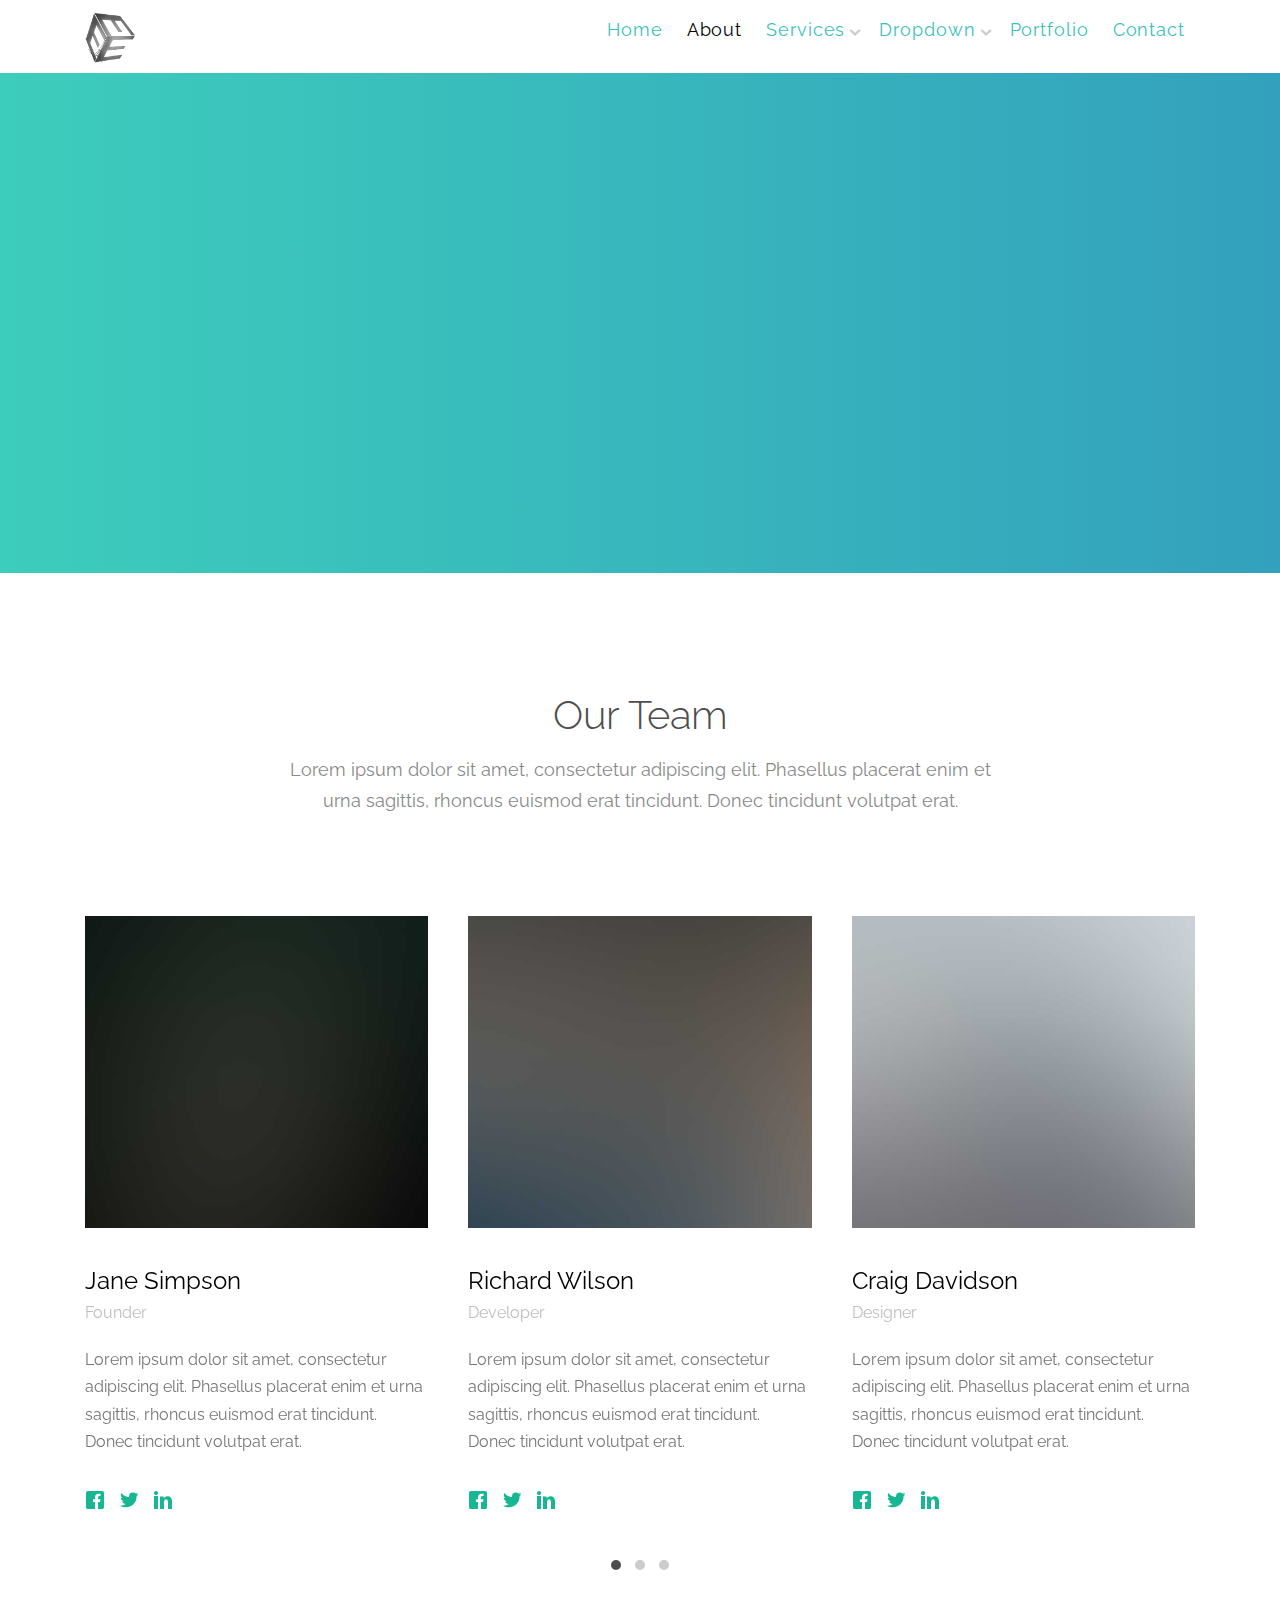
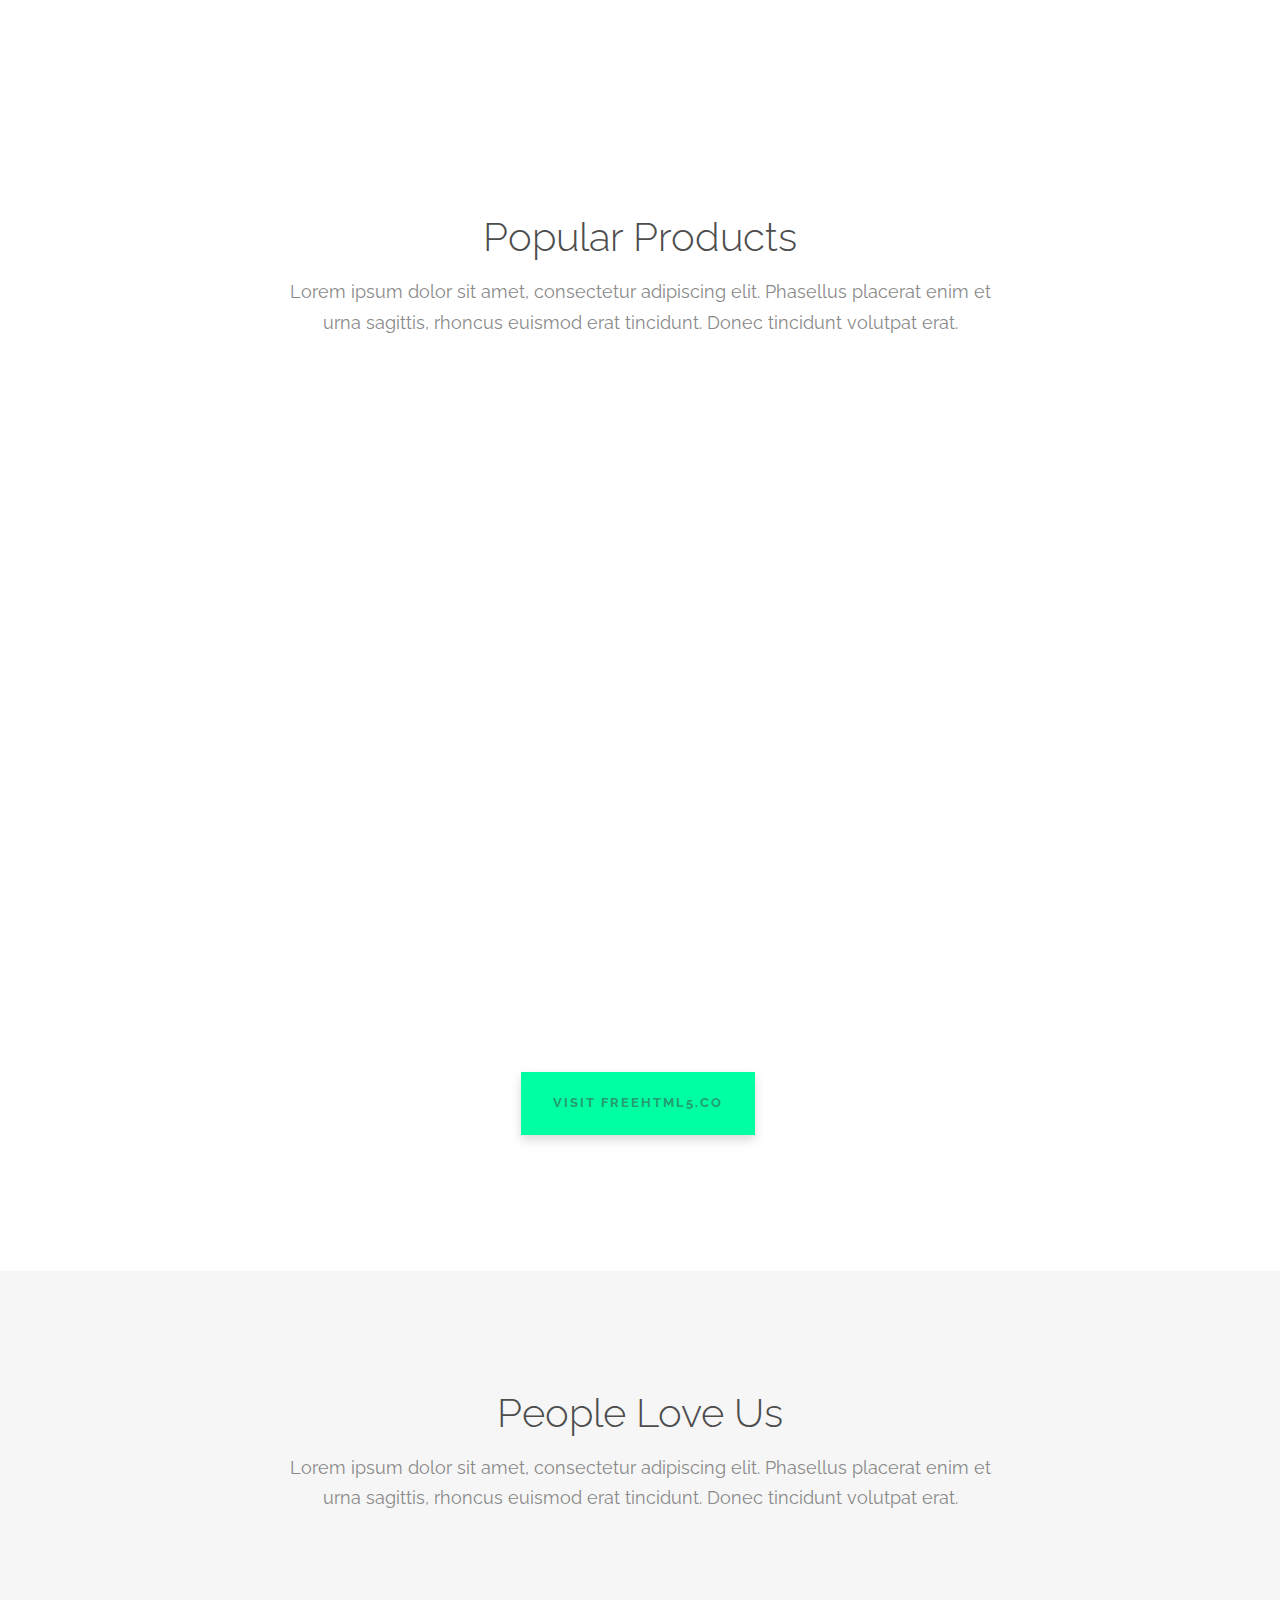
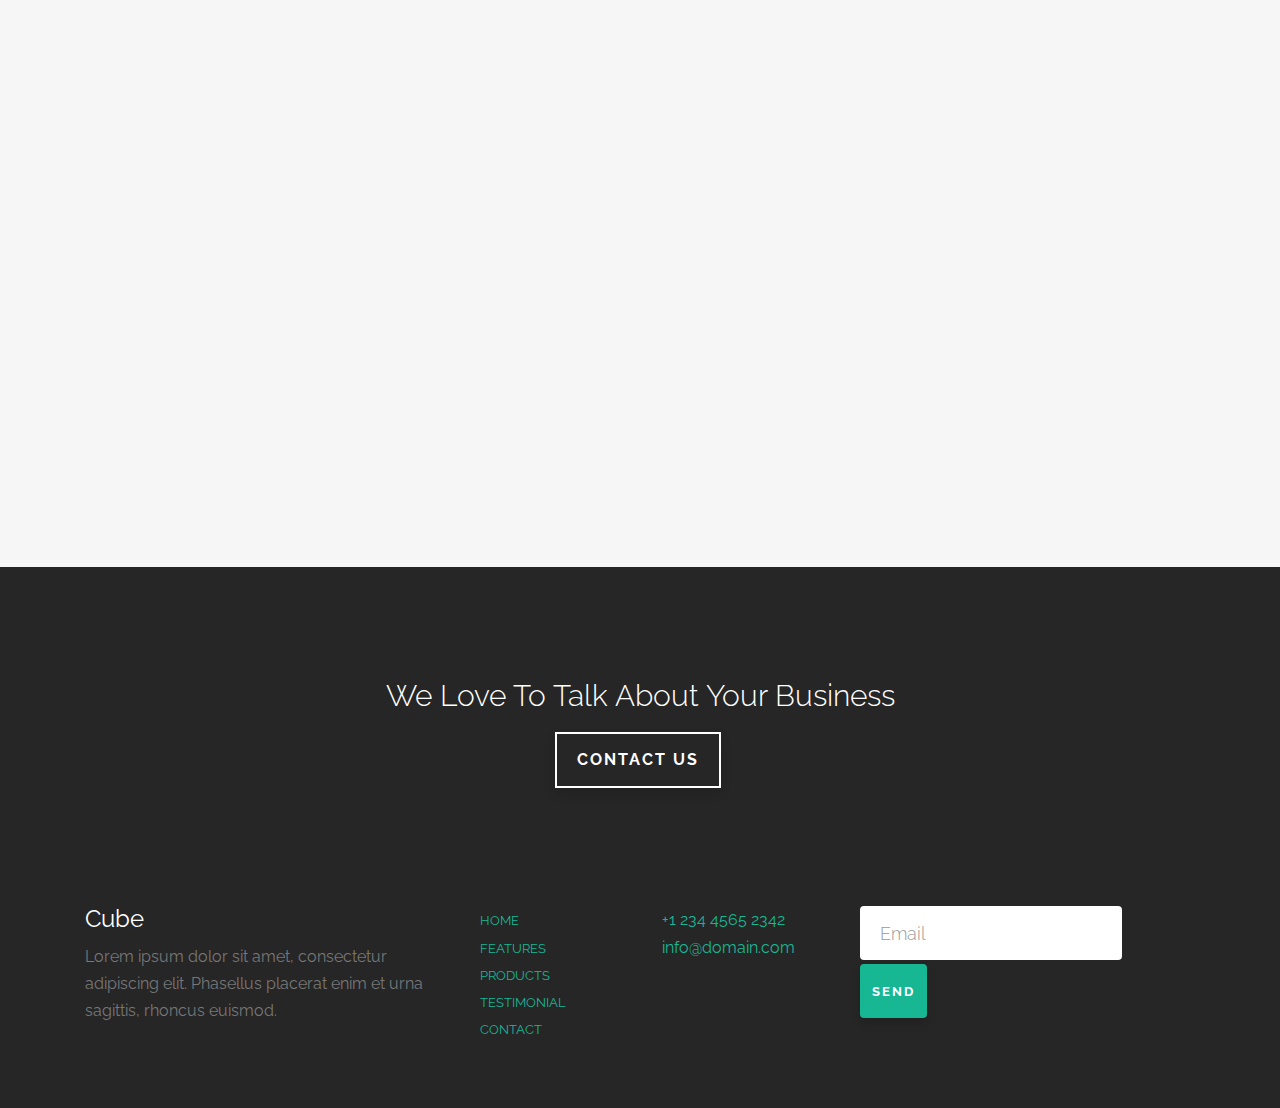
<file: about.html>
<!DOCTYPE HTML>
<html>
	<head>
	<meta charset="utf-8">
	<meta http-equiv="X-UA-Compatible" content="IE=edge">
	<title>E-Cube</title>
	<meta name="viewport" content="width=device-width, initial-scale=1">
	<meta name="author" content="Bipul Poudel & Subham Jaguri" />

  	<!-- Facebook and Twitter integration -->
	<meta property="og:title" content=""/>
	<meta property="og:image" content=""/>
	<meta property="og:url" content=""/>
	<meta property="og:site_name" content=""/>
	<meta property="og:description" content=""/>
	<meta name="twitter:title" content="" />
	<meta name="twitter:image" content="" />
	<meta name="twitter:url" content="" />
	<meta name="twitter:card" content="" />

	<link href="https://fonts.googleapis.com/css?family=Raleway:100,300,400,700" rel="stylesheet">
	
	<!-- Animate.css -->
	<link rel="stylesheet" href="css/animate.css">
	<!-- Icomoon Icon Fonts-->
	<link rel="stylesheet" href="css/icomoon.css">
	<!-- Themify Icons-->
	<link rel="stylesheet" href="css/themify-icons.css">
	<!-- Bootstrap  -->
	<link rel="stylesheet" href="css/bootstrap.css">

	<!-- Magnific Popup -->
	<link rel="stylesheet" href="css/magnific-popup.css">

	<!-- Owl Carousel  -->
	<link rel="stylesheet" href="css/owl.carousel.min.css">
	<link rel="stylesheet" href="css/owl.theme.default.min.css">

	<!-- Theme style  -->
	<link rel="stylesheet" href="css/style.css">

	<!-- Modernizr JS -->
	<script src="js/modernizr-2.6.2.min.js"></script>
	<!-- FOR IE9 below -->
	<!--[if lt IE 9]>
	<script src="js/respond.min.js"></script>
	<![endif]-->

	</head>
	<body>
		
	<div class="gtco-loader"></div>
	
	<div id="page">

		<nav class="gtco-nav" role="navigation">
			<div class="gtco-container">
				
				<div class="row">
					<div class="col-sm-2 col-xs-12">
						<div id="gtco-logo"><a href="index.html"><img src="images/logo.png" width="50px" height="50px"></a></div>
					</div>
					<div class="col-xs-10 text-right menu-1">
						<ul>
							<li><a href="index.html">Home</a></li>
							<li class="active"><a href="about.html">About</a></li>
							<li class="has-dropdown">
								<a href="services.html">Services</a>
								<ul class="dropdown">
									<li><a href="#">Web Design</a></li>
									<li><a href="#">eCommerce</a></li>
									<li><a href="#">Branding</a></li>
									<li><a href="#">API</a></li>
								</ul>
							</li>
							<li class="has-dropdown">
								<a href="#">Dropdown</a>
								<ul class="dropdown">
									<li><a href="#">HTML5</a></li>
									<li><a href="#">CSS3</a></li>
									<li><a href="#">Sass</a></li>
									<li><a href="#">jQuery</a></li>
								</ul>
							</li>
							<li><a href="portfolio.html">Portfolio</a></li>
							<li><a href="contact.html">Contact</a></li>
						</ul>
					</div>
				</div>
				
			</div>
		</nav>

		<header id="gtco-header" class="gtco-cover gtco-cover-xs gtco-inner" role="banner">
			<div class="gtco-container">
				<div class="row">
					<div class="col-md-12 col-md-offset-0 text-left">
						<div class="display-t">
							<div class="display-tc">
								<div class="row">
									<div class="col-md-8 animate-box">
										<h1 class="no-margin">About Us</h1>
										<p>Lorem ipsum dolor sit amet, consectetur adipisicing elit. Officia facilis, accusamus iusto animi.</p>
									</div>
								</div>
							</div>
						</div>
					</div>
				</div>
			</div>
		</header>
		<!-- END #gtco-header -->

		

		<div class="gtco-services gtco-section">
			<div class="gtco-container">
				<div class="row">
					<div class="col-md-8 col-md-offset-2 gtco-heading text-center">
						<h2>Our Team</h2>
						<p>Lorem ipsum dolor sit amet, consectetur adipiscing elit. Phasellus placerat enim et urna sagittis, rhoncus euismod erat tincidunt. Donec tincidunt volutpat erat.</p>
					</div>
				</div>
				<div class="row">

					<div class="col-md-12">
						<div class="owl-carousel owl-carousel-carousel">
							<div class="item">
								<div class="gtco-staff">
									<img src="images/staff_1.jpg" alt="" class="img-responsive">
									<h2>Jane Simpson</h2>
									<p class="role">Founder</p>
									<p>Lorem ipsum dolor sit amet, consectetur adipiscing elit. Phasellus placerat enim et urna sagittis, rhoncus euismod erat tincidunt. Donec tincidunt volutpat erat.</p>
									<ul class="fh5co-social">
										<li><a href="#"><i class="icon-facebook"></i></a></li>
										<li><a href="#"><i class="icon-twitter"></i></a></li>
										<li><a href="#"><i class="icon-linkedin"></i></a></li>
									</ul>
								</div>
							</div>
							<div class="item">
								<div class="gtco-staff">
									<img src="images/staff_2.jpg" alt="" class="img-responsive">
									<h2>Richard Wilson</h2>
									<p class="role">Developer</p>
									<p>Lorem ipsum dolor sit amet, consectetur adipiscing elit. Phasellus placerat enim et urna sagittis, rhoncus euismod erat tincidunt. Donec tincidunt volutpat erat.</p>
									<ul class="fh5co-social">
										<li><a href="#"><i class="icon-facebook"></i></a></li>
										<li><a href="#"><i class="icon-twitter"></i></a></li>
										<li><a href="#"><i class="icon-linkedin"></i></a></li>
									</ul>
								</div>
							</div>
							<div class="item">
								<div class="gtco-staff">
									<img src="images/staff_3.jpg" alt="" class="img-responsive">
									<h2>Craig Davidson</h2>
									<p class="role">Designer</p>
									<p>Lorem ipsum dolor sit amet, consectetur adipiscing elit. Phasellus placerat enim et urna sagittis, rhoncus euismod erat tincidunt. Donec tincidunt volutpat erat.</p>
									<ul class="fh5co-social">
										<li><a href="#"><i class="icon-facebook"></i></a></li>
										<li><a href="#"><i class="icon-twitter"></i></a></li>
										<li><a href="#"><i class="icon-linkedin"></i></a></li>
									</ul>
								</div>
							</div>

							<div class="item">
								<div class="gtco-staff">
									<img src="images/staff_1.jpg" alt="" class="img-responsive">
									<h2>Jane Simpson</h2>
									<p class="role">Founder</p>
									<p>Lorem ipsum dolor sit amet, consectetur adipiscing elit. Phasellus placerat enim et urna sagittis, rhoncus euismod erat tincidunt. Donec tincidunt volutpat erat.</p>
									<ul class="fh5co-social">
										<li><a href="#"><i class="icon-facebook"></i></a></li>
										<li><a href="#"><i class="icon-twitter"></i></a></li>
										<li><a href="#"><i class="icon-linkedin"></i></a></li>
									</ul>
								</div>
							</div>
							<div class="item">
								<div class="gtco-staff">
									<img src="images/staff_2.jpg" alt="" class="img-responsive">
									<h2>Richard Wilson</h2>
									<p class="role">Developer</p>
									<p>Lorem ipsum dolor sit amet, consectetur adipiscing elit. Phasellus placerat enim et urna sagittis, rhoncus euismod erat tincidunt. Donec tincidunt volutpat erat.</p>
									<ul class="fh5co-social">
										<li><a href="#"><i class="icon-facebook"></i></a></li>
										<li><a href="#"><i class="icon-twitter"></i></a></li>
										<li><a href="#"><i class="icon-linkedin"></i></a></li>
									</ul>
								</div>
							</div>
							<div class="item">
								<div class="gtco-staff">
									<img src="images/staff_3.jpg" alt="" class="img-responsive">
									<h2>Craig Davidson</h2>
									<p class="role">Designer</p>
									<p>Lorem ipsum dolor sit amet, consectetur adipiscing elit. Phasellus placerat enim et urna sagittis, rhoncus euismod erat tincidunt. Donec tincidunt volutpat erat.</p>
									<ul class="fh5co-social">
										<li><a href="#"><i class="icon-facebook"></i></a></li>
										<li><a href="#"><i class="icon-twitter"></i></a></li>
										<li><a href="#"><i class="icon-linkedin"></i></a></li>
									</ul>
								</div>
							</div>

							<div class="item">
								<div class="gtco-staff">
									<img src="images/staff_1.jpg" alt="" class="img-responsive">
									<h2>Jane Simpson</h2>
									<p class="role">Founder</p>
									<p>Lorem ipsum dolor sit amet, consectetur adipiscing elit. Phasellus placerat enim et urna sagittis, rhoncus euismod erat tincidunt. Donec tincidunt volutpat erat.</p>
									<ul class="fh5co-social">
										<li><a href="#"><i class="icon-facebook"></i></a></li>
										<li><a href="#"><i class="icon-twitter"></i></a></li>
										<li><a href="#"><i class="icon-linkedin"></i></a></li>
									</ul>
								</div>
							</div>
							<div class="item">
								<div class="gtco-staff">
									<img src="images/staff_2.jpg" alt="" class="img-responsive">
									<h2>Richard Wilson</h2>
									<p class="role">Developer</p>
									<p>Lorem ipsum dolor sit amet, consectetur adipiscing elit. Phasellus placerat enim et urna sagittis, rhoncus euismod erat tincidunt. Donec tincidunt volutpat erat.</p>
									<ul class="fh5co-social">
										<li><a href="#"><i class="icon-facebook"></i></a></li>
										<li><a href="#"><i class="icon-twitter"></i></a></li>
										<li><a href="#"><i class="icon-linkedin"></i></a></li>
									</ul>
								</div>
							</div>
							<div class="item">
								<div class="gtco-staff">
									<img src="images/staff_3.jpg" alt="" class="img-responsive">
									<h2>Craig Davidson</h2>
									<p class="role">Designer</p>
									<p>Lorem ipsum dolor sit amet, consectetur adipiscing elit. Phasellus placerat enim et urna sagittis, rhoncus euismod erat tincidunt. Donec tincidunt volutpat erat.</p>
									<ul class="fh5co-social">
										<li><a href="#"><i class="icon-facebook"></i></a></li>
										<li><a href="#"><i class="icon-twitter"></i></a></li>
										<li><a href="#"><i class="icon-linkedin"></i></a></li>
									</ul>
								</div>
							</div>
						</div>
					</div>
					
				</div>
			</div>
		</div>
		<!-- END .gtco-services -->

		<div class="gtco-section gtco-products">
			<div class="gtco-container">
				<div class="row row-pb-sm">
					<div class="col-md-8 col-md-offset-2 gtco-heading text-center">
						<h2>Popular Products</h2>
						<p>Lorem ipsum dolor sit amet, consectetur adipiscing elit. Phasellus placerat enim et urna sagittis, rhoncus euismod erat tincidunt. Donec tincidunt volutpat erat.</p>
					</div>
				</div>
				<div class="row row-pb-md">
					<div class="col-md-4 col-sm-4">
						<a href="#" class="gtco-item two-row bg-img animate-box" style="background-image: url(images/img_1.jpg)">
							<div class="overlay">
								<i class="ti-arrow-top-right"></i>
								<div class="copy">
									<h3>Paper Hot Cup</h3>
									<p>Lorem ipsum dolor sit amet, consectetur adipiscing elit.</p>
								</div>
							</div>
							<img src="images/img_1.jpg" class="hidden" alt="Free HTML5 Website Template by FreeHTML5.co">
						</a>
						<a href="#" class="gtco-item two-row bg-img animate-box" style="background-image: url(images/img_2.jpg)">
							<div class="overlay">
								<i class="ti-arrow-top-right"></i>
								<div class="copy">
									<h3>Notepad Mockup</h3>
									<p>Lorem ipsum dolor sit amet, consectetur adipiscing elit.</p>
								</div>
							</div>
							<img src="images/img_2.jpg" class="hidden" alt="Free HTML5 Website Template by FreeHTML5.co">
						</a>
					</div>
					<div class="col-md-4 col-sm-4">
						<a href="#" class="gtco-item one-row bg-img animate-box" style="background-image: url(images/img_md_1.jpg)">
							<div class="overlay">
								<i class="ti-arrow-top-right"></i>
								<div class="copy">
									<h3>Paper Pouch</h3>
									<p>Lorem ipsum dolor sit amet, consectetur adipiscing elit.</p>
								</div>
							</div>
							<img src="images/img_md_1.jpg" class="hidden" alt="Free HTML5 Website Template by FreeHTML5.co">
						</a>
					</div>
					<div class="col-md-4 col-sm-4">
						<a href="#" class="gtco-item two-row bg-img animate-box" style="background-image: url(images/img_3.jpg)">
							<div class="overlay">
								<i class="ti-arrow-top-right"></i>
								<div class="copy">
									<h3>Fancy 3D</h3>
									<p>Lorem ipsum dolor sit amet, consectetur adipiscing elit.</p>
								</div>
							</div>
							<img src="images/img_3.jpg" class="hidden" alt="Free HTML5 Website Template by FreeHTML5.co">
						</a>
						<a href="#" class="gtco-item two-row bg-img animate-box" style="background-image: url(images/img_4.jpg)">
							<div class="overlay">
								<i class="ti-arrow-top-right"></i>
								<div class="copy">
									<h3>Hard Cover Book</h3>
									<p>Lorem ipsum dolor sit amet, consectetur adipiscing elit.</p>
								</div>
							</div>
							<img src="images/img_4.jpg" class="hidden" alt="Free HTML5 Website Template by FreeHTML5.co">
						</a>
					</div>
				</div>
				<div class="row">
					<div class="col-md-12 text-center">
					<p><a href="http://freehtml5.co" target="_blank" class="btn btn-special">Visit FreeHTML5.co</a></p>
					</div>
				</div>
			</div>
		</div>
		<!-- END .gtco-products -->

		<div class="gtco-section gtco-testimonial gtco-gray">
			<div class="gtco-container">

				<div class="row row-pb-sm">
					<div class="col-md-8 col-md-offset-2 gtco-heading text-center">
						<h2>People Love Us</h2>
						<p>Lorem ipsum dolor sit amet, consectetur adipiscing elit. Phasellus placerat enim et urna sagittis, rhoncus euismod erat tincidunt. Donec tincidunt volutpat erat.</p>
					</div>
				</div>

				<div class="row">
					<div class="col-md-6 col-sm-6 animate-box">
						<div class="gtco-testimony gtco-left">
							<div><img src="images/person_1.jpg" alt="Free Website template by FreeHTML5.co"></div>
							<blockquote>
								<p>&ldquo;Design must be functional and functionality must be translated into visual aesthetics, without any reliance on gimmicks that have to be explained.&rdquo; <cite class="author">&mdash; Ferdinand A. Porsche</cite></p>
							</blockquote>	
						</div>
					</div>

					<div class="col-md-6 col-sm-6 animate-box">
						<div class="gtco-testimony gtco-left">
							<div><img src="images/person_2.jpg" alt="Free Website template by FreeHTML5.co"></div>
							<blockquote>
								<p>&ldquo;Creativity is just connecting things. When you ask creative people how they did something, they feel a little guilty because they didn’t really do it, they just saw something. It seemed obvious to them after a while.&rdquo; <cite class="author">&mdash; Steve Jobs</cite></p>
							</blockquote>	
						</div>
					</div>

					
				</div>
				<div class="row">
					<div class="col-md-6 col-sm-6 animate-box">
						<div class="gtco-testimony gtco-left">
							<div><img src="images/person_3.jpg" alt="Free Website template by FreeHTML5.co"></div>
							<blockquote>
								<p>&ldquo;I think design would be better if designers were much more skeptical about its applications. If you believe in the potency of your craft, where you choose to dole it out is not something to take lightly.&rdquo; <cite class="author">&mdash; Frank Chimero</cite></p>
							</blockquote>	
						</div>
					</div>

					<div class="col-md-6 col-sm-6 animate-box">
						<div class="gtco-testimony gtco-left">
							<div><img src="images/person_1.jpg" alt="Free Website template by FreeHTML5.co"></div>
							<blockquote>
								<p>&ldquo;Design must be functional and functionality must be translated into visual aesthetics, without any reliance on gimmicks that have to be explained.&rdquo; <cite class="author">&mdash; Ferdinand A. Porsche</cite></p>
							</blockquote>	
						</div>
					</div>
				</div>
			</div>
		</div>
		

		<footer id="gtco-footer" class="gtco-section" role="contentinfo">
			<div class="gtco-container">
				<div class="row row-pb-md">
					<div class="col-md-8 col-md-offset-2 gtco-cta text-center">
						<h3>We Love To Talk About Your Business</h3>
						<p><a href="#" class="btn btn-white btn-outline">Contact Us</a></p>
					</div>
				</div>
				<div class="row row-pb-md">
					<div class="col-md-4 gtco-widget gtco-footer-paragraph">
						<h3>Cube</h3>
						<p>Lorem ipsum dolor sit amet, consectetur adipiscing elit. Phasellus placerat enim et urna sagittis, rhoncus euismod.</p>
					</div>
					<div class="col-md-4 gtco-footer-link">
						<div class="row">
							<div class="col-md-6">
								<ul class="gtco-list-link">
									<li><a href="#">Home</a></li>
									<li><a href="#">Features</a></li>
									<li><a href="#">Products</a></li>
									<li><a href="#">Testimonial</a></li>
									<li><a href="#">Contact</a></li>
								</ul>
							</div>
							<div class="col-md-6">
								<p>
									<a href="tel://1234567890">+1 234 4565 2342</a> <br>
									<a href="#">info@domain.com</a>
								</p>
							</div>
						</div>
					</div>
					<div class="col-md-4 gtco-footer-subscribe">
						<form class="form-inline">
						  <div class="form-group">
						    <label class="sr-only" for="exampleInputEmail3">Email address</label>
						    <input type="email" class="form-control" id="" placeholder="Email">
						  </div>
						  <button type="submit" class="btn btn-primary">Send</button>
						</form>
					</div>
				</div>
			</div>
		</footer>

	</div>

	<div class="gototop js-top">
		<a href="#" class="js-gotop"><i class="icon-arrow-up"></i></a>
	</div>
	
	<!-- jQuery -->
	<script src="js/jquery.min.js"></script>
	<!-- jQuery Easing -->
	<script src="js/jquery.easing.1.3.js"></script>
	<!-- Bootstrap -->
	<script src="js/bootstrap.min.js"></script>
	<!-- Waypoints -->
	<script src="js/jquery.waypoints.min.js"></script>
	<!-- countTo -->
	<script src="js/jquery.countTo.js"></script>
	<!-- Carousel -->
	<script src="js/owl.carousel.min.js"></script>
	<!-- Magnific Popup -->
	<script src="js/jquery.magnific-popup.min.js"></script>
	<script src="js/magnific-popup-options.js"></script>
	
	<!-- Main -->
	<script src="js/main.js"></script>

	</body>
</html>
</file>
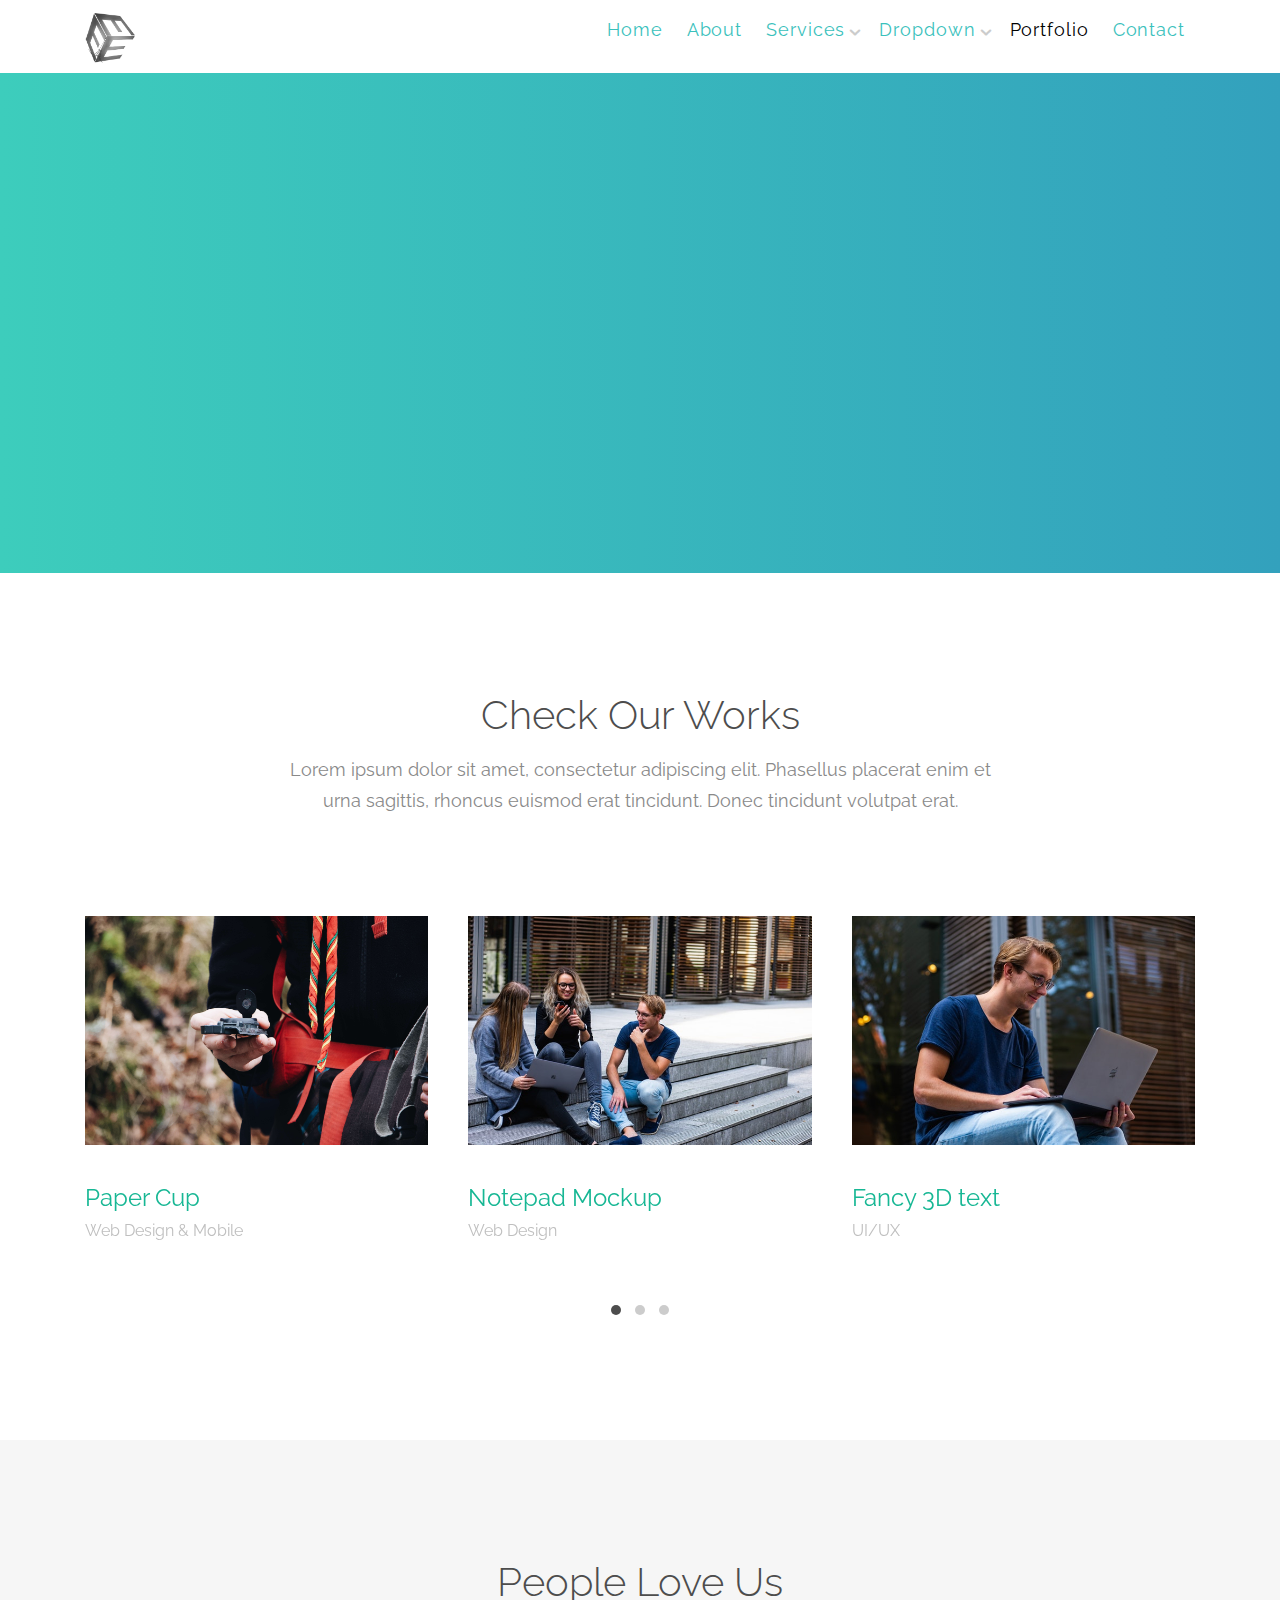
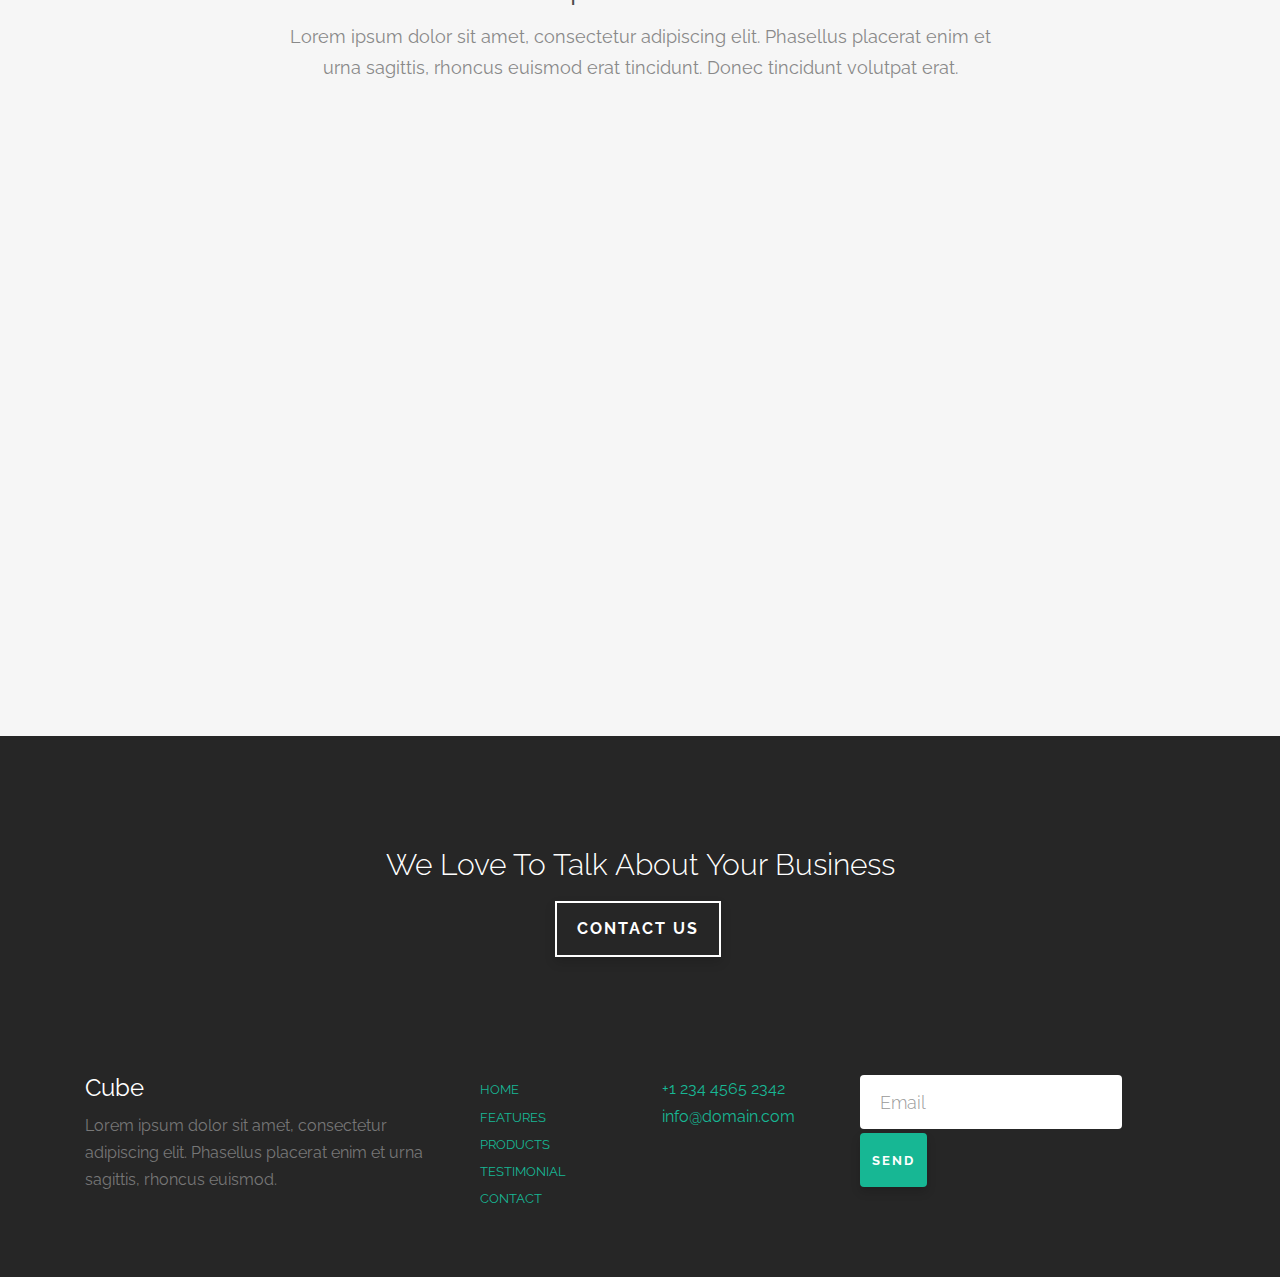
<file: portfolio.html>
<!DOCTYPE HTML>
<html>
	<head>
	<meta charset="utf-8">
	<meta http-equiv="X-UA-Compatible" content="IE=edge">
	<title>E-Cube</title>
	<meta name="viewport" content="width=device-width, initial-scale=1">

  	<!-- Facebook and Twitter integration -->
	<meta property="og:title" content=""/>
	<meta property="og:image" content=""/>
	<meta property="og:url" content=""/>
	<meta property="og:site_name" content=""/>
	<meta property="og:description" content=""/>
	<meta name="twitter:title" content="" />
	<meta name="twitter:image" content="" />
	<meta name="twitter:url" content="" />
	<meta name="twitter:card" content="" />

	<link href="https://fonts.googleapis.com/css?family=Raleway:100,300,400,700" rel="stylesheet">
	
	<!-- Animate.css -->
	<link rel="stylesheet" href="css/animate.css">
	<!-- Icomoon Icon Fonts-->
	<link rel="stylesheet" href="css/icomoon.css">
	<!-- Themify Icons-->
	<link rel="stylesheet" href="css/themify-icons.css">
	<!-- Bootstrap  -->
	<link rel="stylesheet" href="css/bootstrap.css">

	<!-- Magnific Popup -->
	<link rel="stylesheet" href="css/magnific-popup.css">

	<!-- Owl Carousel  -->
	<link rel="stylesheet" href="css/owl.carousel.min.css">
	<link rel="stylesheet" href="css/owl.theme.default.min.css">

	<!-- Theme style  -->
	<link rel="stylesheet" href="css/style.css">

	<!-- Modernizr JS -->
	<script src="js/modernizr-2.6.2.min.js"></script>
	<!-- FOR IE9 below -->
	<!--[if lt IE 9]>
	<script src="js/respond.min.js"></script>
	<![endif]-->

	</head>
	<body>
		
	<div class="gtco-loader"></div>
	
	<div id="page">

		<nav class="gtco-nav" role="navigation">
			<div class="gtco-container">
				
				<div class="row">
					<div class="col-sm-2 col-xs-12">
						<div id="gtco-logo"><a href="index.html"><img src="images/logo.png" width="50px" height="50px" alt="Free HTML5 Website Template by FreeHTML5.co"></a></div>
					</div>
					<div class="col-xs-10 text-right menu-1">
						<ul>
							<li><a href="index.html">Home</a></li>
							<li><a href="about.html">About</a></li>
							<li class="has-dropdown">
								<a href="services.html">Services</a>
								<ul class="dropdown">
									<li><a href="#">Web Design</a></li>
									<li><a href="#">eCommerce</a></li>
									<li><a href="#">Branding</a></li>
									<li><a href="#">API</a></li>
								</ul>
							</li>
							<li class="has-dropdown">
								<a href="#">Dropdown</a>
								<ul class="dropdown">
									<li><a href="#">HTML5</a></li>
									<li><a href="#">CSS3</a></li>
									<li><a href="#">Sass</a></li>
									<li><a href="#">jQuery</a></li>
								</ul>
							</li>
							<li class="active"><a href="portfolio.html">Portfolio</a></li>
							<li><a href="contact.html">Contact</a></li>
						</ul>
					</div>
				</div>
				
			</div>
		</nav>

		<header id="gtco-header" class="gtco-cover gtco-cover-xs gtco-inner" role="banner">
			<div class="gtco-container">
				<div class="row">
					<div class="col-md-12 col-md-offset-0 text-left">
						<div class="display-t">
							<div class="display-tc">
								<div class="row">
									<div class="col-md-8 animate-box">
										<h1 class="no-margin">Portfolio</h1>
										<p>Lorem ipsum dolor sit amet, consectetur adipisicing elit. Officia facilis, accusamus iusto animi.</p>
									</div>
								</div>
							</div>
						</div>
					</div>
				</div>
			</div>
		</header>
		<!-- END #gtco-header -->

		

		<div class="gtco-section">
			<div class="gtco-container">
				<div class="row">
					<div class="col-md-8 col-md-offset-2 gtco-heading text-center">
						<h2>Check Our Works</h2>
						<p>Lorem ipsum dolor sit amet, consectetur adipiscing elit. Phasellus placerat enim et urna sagittis, rhoncus euismod erat tincidunt. Donec tincidunt volutpat erat.</p>
					</div>
				</div>
				<div class="row">

					<div class="col-md-12">
						<div class="owl-carousel owl-carousel-carousel">
							<div class="item">
								<div class="gtco-item">
									<a href="#"><img src="images/img_1.jpg" alt="" class="img-responsive"></a>
									<h2><a href="#">Paper Cup</h2></a>
									<p class="role">Web Design &amp; Mobile</p>
								</div>
							</div>
							<div class="item">
								<div class="gtco-item">
									<a href="#"><img src="images/img_2.jpg" alt="" class="img-responsive"></a>
									<h2><a href="#">Notepad Mockup</h2></a>
									<p class="role">Web Design</p>
								</div>
							</div>
							<div class="item">
								<div class="gtco-item">
									<a href="#"><img src="images/img_3.jpg" alt="" class="img-responsive"></a>
									<h2><a href="#">Fancy 3D text</h2></a>
									<p class="role">UI/UX</p>
								</div>
							</div>

							<div class="item">
								<div class="gtco-item">
									<a href="#"><img src="images/img_1.jpg" alt="" class="img-responsive"></a>
									<h2><a href="#">Paper Cup</h2></a>
									<p class="role">Mobile App</p>
								</div>
							</div>
							<div class="item">
								<div class="gtco-item">
									<a href="#"><img src="images/img_2.jpg" alt="" class="img-responsive"></a>
									<h2><a href="#">Notepad Mockup</h2></a>
									<p class="role">Branding</p>
								</div>
							</div>
							<div class="item">
								<div class="gtco-item">
									<a href="#"><img src="images/img_3.jpg" alt="" class="img-responsive"></a>
									<h2><a href="#">Fancy 3D text</h2></a>
									<p class="role">UI/UX</p>
								</div>
							</div>

							<div class="item">
								<div class="gtco-item">
									<a href="#"><img src="images/img_1.jpg" alt="" class="img-responsive"></a>
									<h2><a href="#">Paper Cup</h2></a>
									<p class="role">Web Design</p>
								</div>
							</div>
							<div class="item">
								<div class="gtco-item">
									<a href="#"><img src="images/img_2.jpg" alt="" class="img-responsive"></a>
									<h2><a href="#">Notepad Mockup</h2></a>
									<p class="role">Branding &amp; UI</p>
								</div>
							</div>
							<div class="item">
								<div class="gtco-item">
									<a href="#"><img src="images/img_3.jpg" alt="" class="img-responsive"></a>
									<h2><a href="#">Fancy 3D text</h2></a>
									<p class="role">Illustrator</p>
								</div>
							</div>
						</div>
					</div>
					
				</div>
			</div>
		</div>
		<!-- END .gtco-services -->

		

		<div class="gtco-section gtco-testimonial gtco-gray">
			<div class="gtco-container">

				<div class="row row-pb-sm">
					<div class="col-md-8 col-md-offset-2 gtco-heading text-center">
						<h2>People Love Us</h2>
						<p>Lorem ipsum dolor sit amet, consectetur adipiscing elit. Phasellus placerat enim et urna sagittis, rhoncus euismod erat tincidunt. Donec tincidunt volutpat erat.</p>
					</div>
				</div>

				<div class="row">
					<div class="col-md-6 col-sm-6 animate-box">
						<div class="gtco-testimony gtco-left">
							<div><img src="images/person_1.jpg" alt="Free Website template by FreeHTML5.co"></div>
							<blockquote>
								<p>&ldquo;Design must be functional and functionality must be translated into visual aesthetics, without any reliance on gimmicks that have to be explained.&rdquo; <cite class="author">&mdash; Ferdinand A. Porsche</cite></p>
							</blockquote>	
						</div>
					</div>

					<div class="col-md-6 col-sm-6 animate-box">
						<div class="gtco-testimony gtco-left">
							<div><img src="images/person_2.jpg" alt="Free Website template by FreeHTML5.co"></div>
							<blockquote>
								<p>&ldquo;Creativity is just connecting things. When you ask creative people how they did something, they feel a little guilty because they didn’t really do it, they just saw something. It seemed obvious to them after a while.&rdquo; <cite class="author">&mdash; Steve Jobs</cite></p>
							</blockquote>	
						</div>
					</div>

					
				</div>
				<div class="row">
					<div class="col-md-6 col-sm-6 animate-box">
						<div class="gtco-testimony gtco-left">
							<div><img src="images/person_3.jpg" alt="Free Website template by FreeHTML5.co"></div>
							<blockquote>
								<p>&ldquo;I think design would be better if designers were much more skeptical about its applications. If you believe in the potency of your craft, where you choose to dole it out is not something to take lightly.&rdquo; <cite class="author">&mdash; Frank Chimero</cite></p>
							</blockquote>	
						</div>
					</div>

					<div class="col-md-6 col-sm-6 animate-box">
						<div class="gtco-testimony gtco-left">
							<div><img src="images/person_1.jpg" alt="Free Website template by FreeHTML5.co"></div>
							<blockquote>
								<p>&ldquo;Design must be functional and functionality must be translated into visual aesthetics, without any reliance on gimmicks that have to be explained.&rdquo; <cite class="author">&mdash; Ferdinand A. Porsche</cite></p>
							</blockquote>	
						</div>
					</div>
				</div>
			</div>
		</div>
		

		<footer id="gtco-footer" class="gtco-section" role="contentinfo">
			<div class="gtco-container">
				<div class="row row-pb-md">
					<div class="col-md-8 col-md-offset-2 gtco-cta text-center">
						<h3>We Love To Talk About Your Business</h3>
						<p><a href="#" class="btn btn-white btn-outline">Contact Us</a></p>
					</div>
				</div>
				<div class="row row-pb-md">
					<div class="col-md-4 gtco-widget gtco-footer-paragraph">
						<h3>Cube</h3>
						<p>Lorem ipsum dolor sit amet, consectetur adipiscing elit. Phasellus placerat enim et urna sagittis, rhoncus euismod.</p>
					</div>
					<div class="col-md-4 gtco-footer-link">
						<div class="row">
							<div class="col-md-6">
								<ul class="gtco-list-link">
									<li><a href="#">Home</a></li>
									<li><a href="#">Features</a></li>
									<li><a href="#">Products</a></li>
									<li><a href="#">Testimonial</a></li>
									<li><a href="#">Contact</a></li>
								</ul>
							</div>
							<div class="col-md-6">
								<p>
									<a href="tel://1234567890">+1 234 4565 2342</a> <br>
									<a href="#">info@domain.com</a>
								</p>
							</div>
						</div>
					</div>
					<div class="col-md-4 gtco-footer-subscribe">
						<form class="form-inline">
						  <div class="form-group">
						    <label class="sr-only" for="exampleInputEmail3">Email address</label>
						    <input type="email" class="form-control" id="" placeholder="Email">
						  </div>
						  <button type="submit" class="btn btn-primary">Send</button>
						</form>
					</div>
				</div>
			</div>
		</footer>

	</div>

	<div class="gototop js-top">
		<a href="#" class="js-gotop"><i class="icon-arrow-up"></i></a>
	</div>
	
	<!-- jQuery -->
	<script src="js/jquery.min.js"></script>
	<!-- jQuery Easing -->
	<script src="js/jquery.easing.1.3.js"></script>
	<!-- Bootstrap -->
	<script src="js/bootstrap.min.js"></script>
	<!-- Waypoints -->
	<script src="js/jquery.waypoints.min.js"></script>
	<!-- Carousel -->
	<script src="js/owl.carousel.min.js"></script>
	<!-- Magnific Popup -->
	<script src="js/jquery.magnific-popup.min.js"></script>
	<script src="js/magnific-popup-options.js"></script>
	<!-- Main -->
	<script src="js/main.js"></script>

	</body>
</html>
</file>
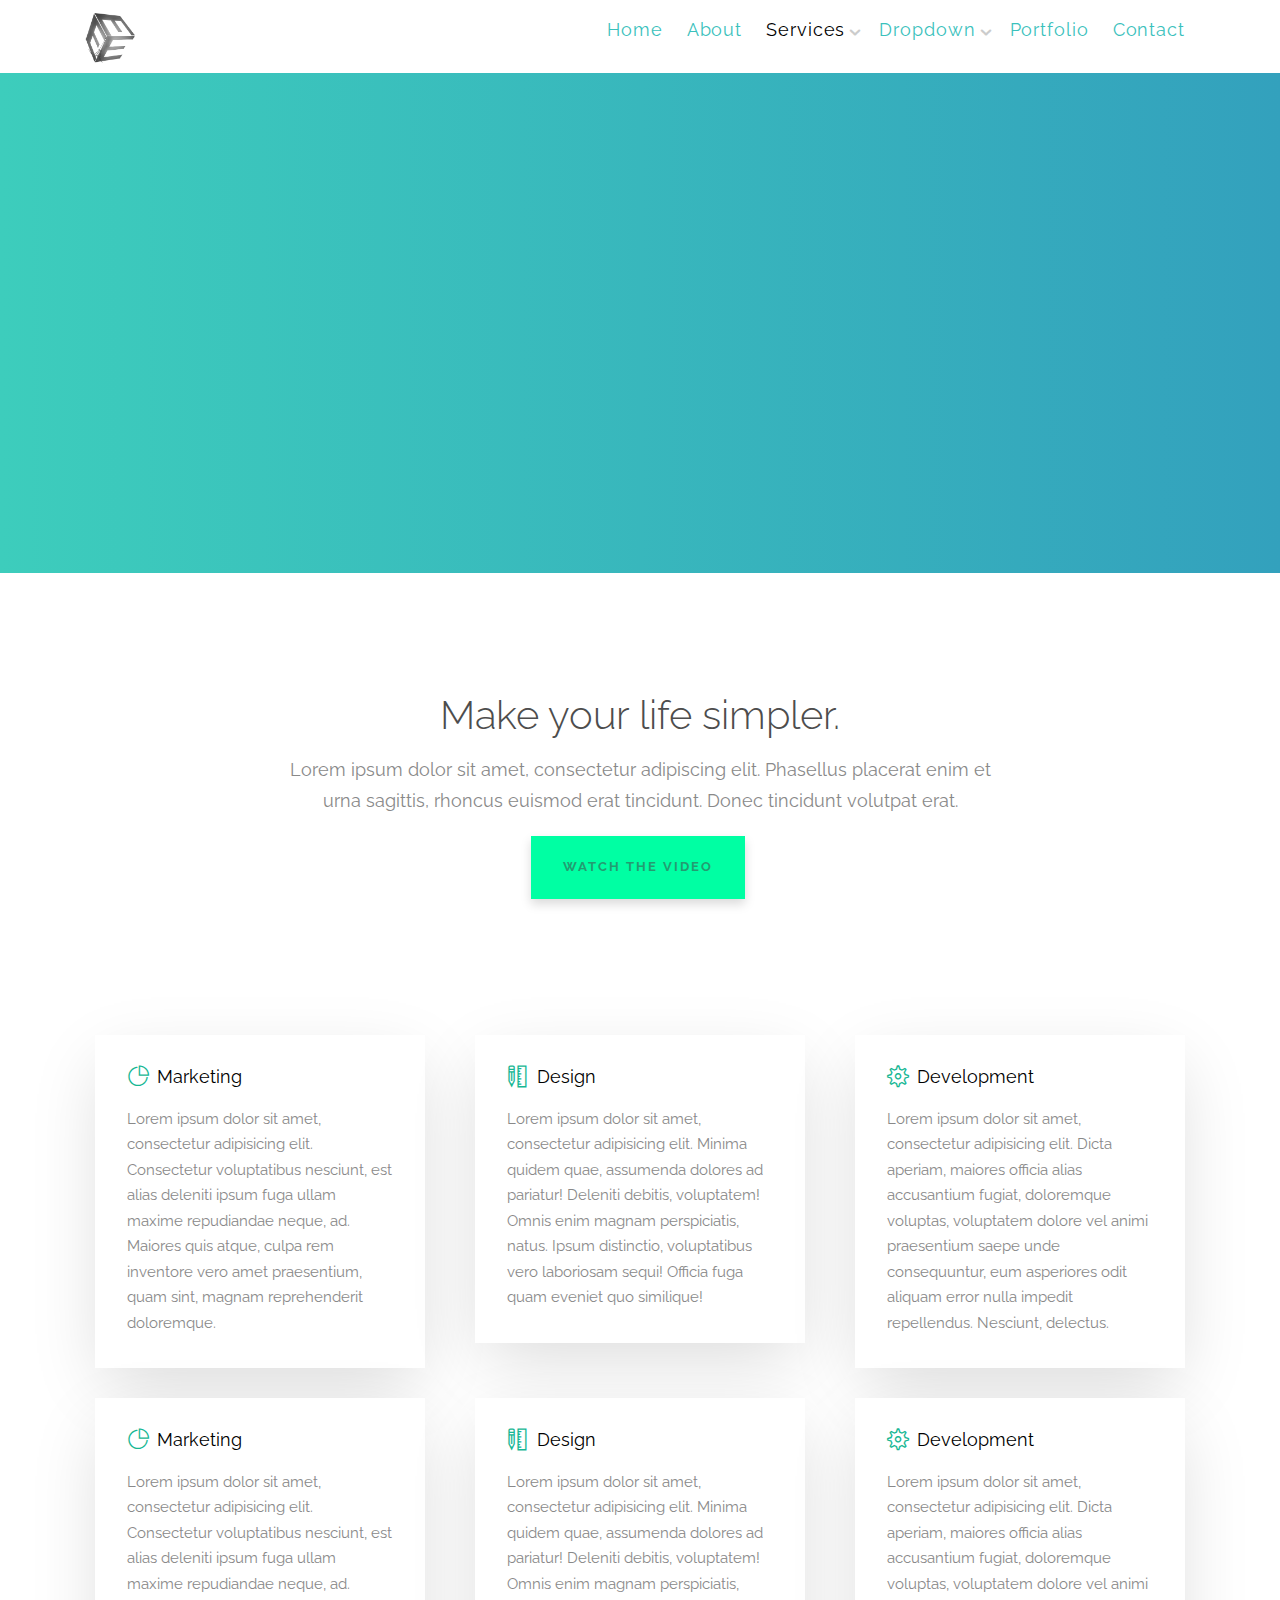
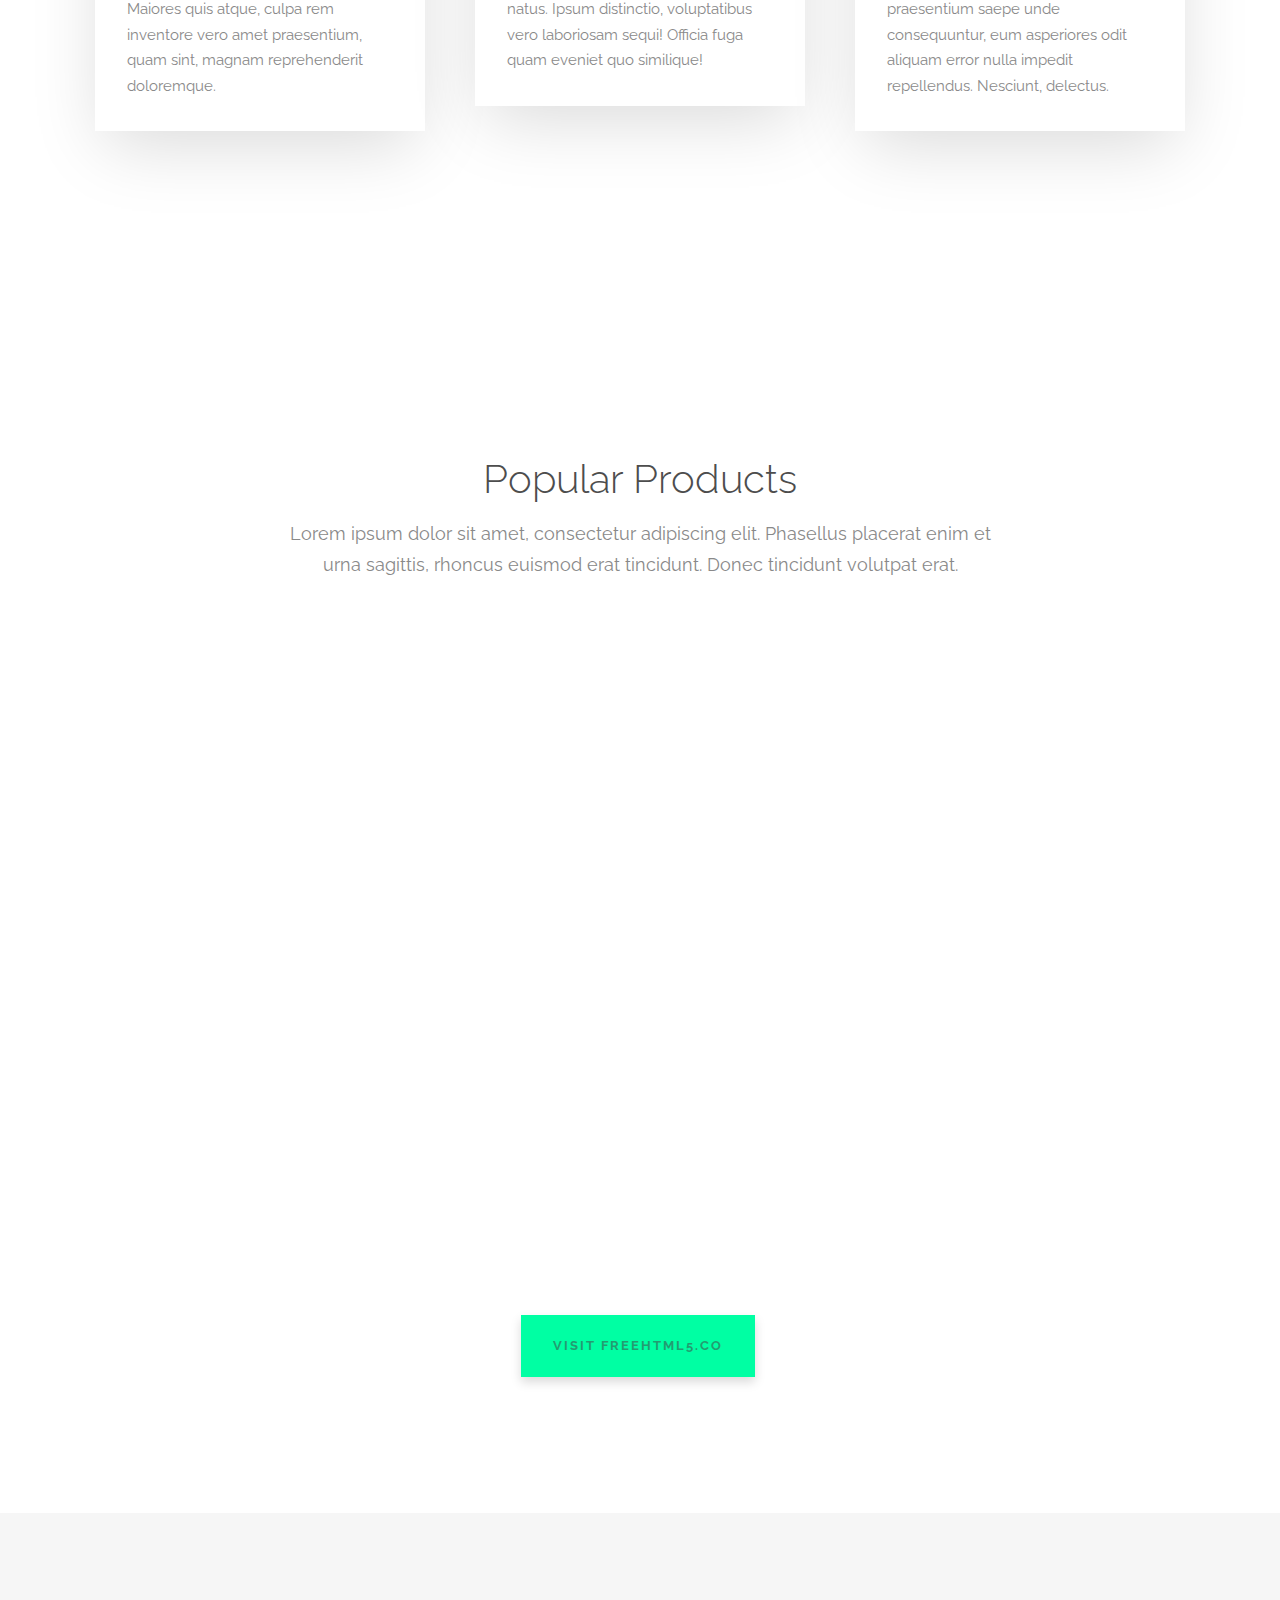
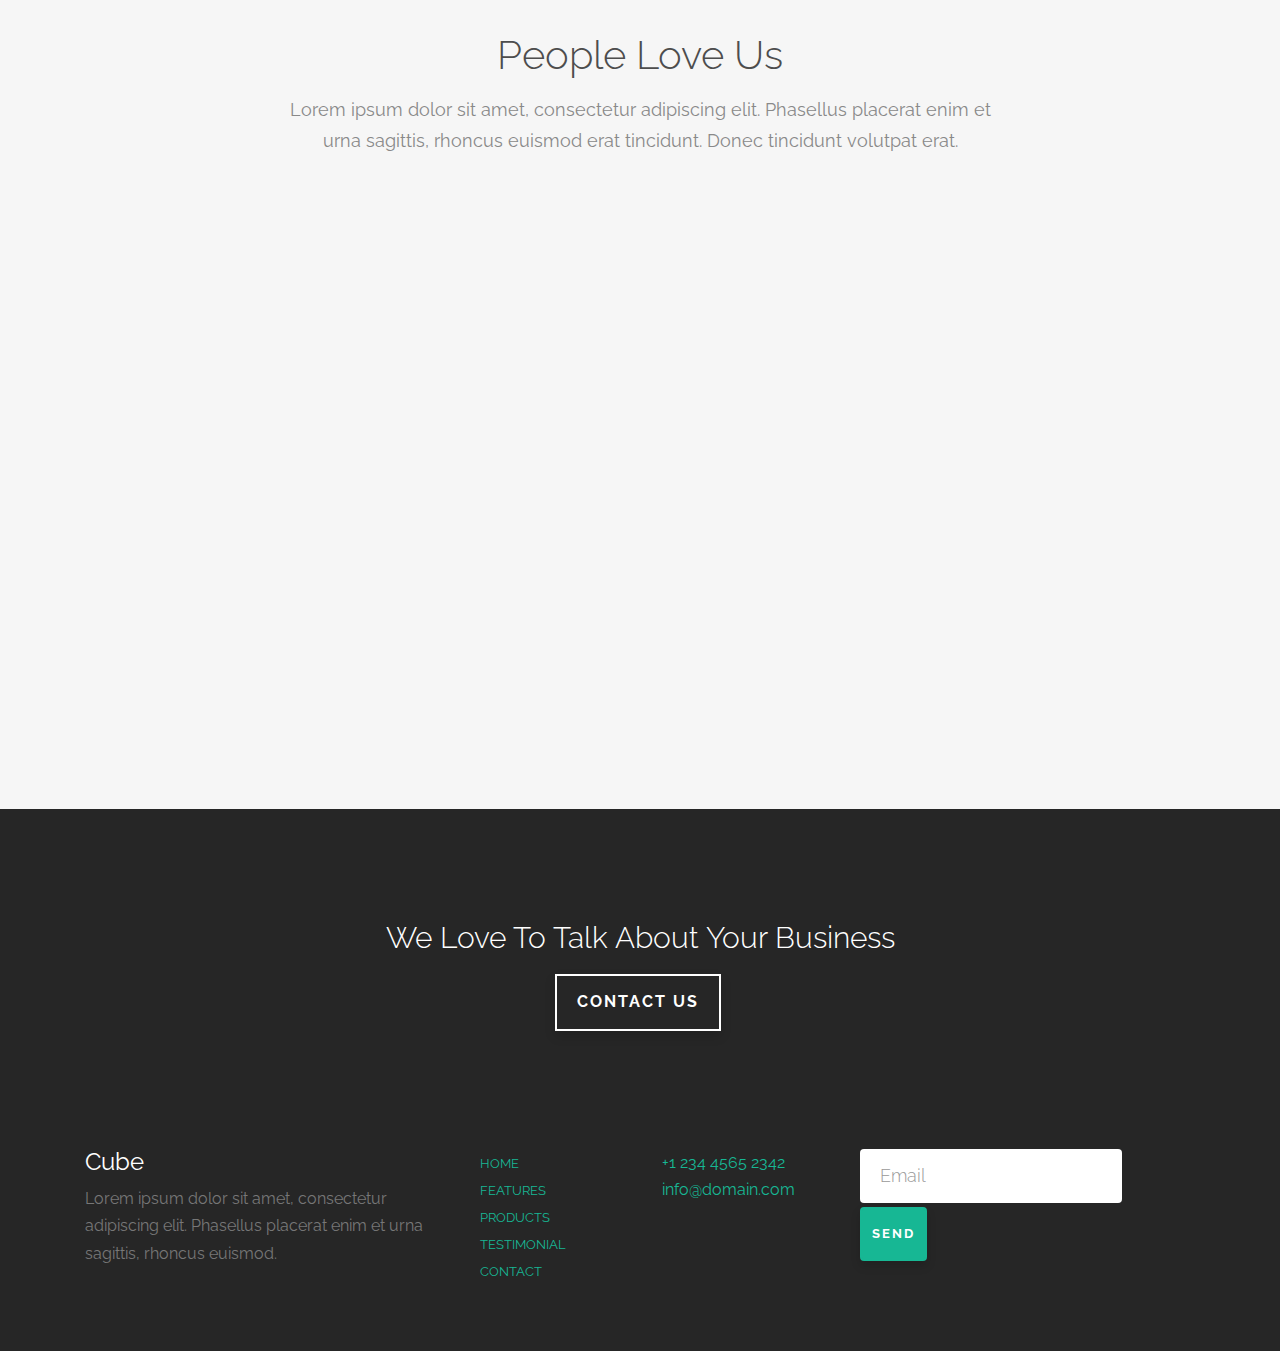
<file: services.html>
<!DOCTYPE HTML>
<html>
	<head>
	<meta charset="utf-8">
	<meta http-equiv="X-UA-Compatible" content="IE=edge">
	<title>E-Cube</title>
	<meta name="viewport" content="width=device-width, initial-scale=1">

  	<!-- Facebook and Twitter integration -->
	<meta property="og:title" content=""/>
	<meta property="og:image" content=""/>
	<meta property="og:url" content=""/>
	<meta property="og:site_name" content=""/>
	<meta property="og:description" content=""/>
	<meta name="twitter:title" content="" />
	<meta name="twitter:image" content="" />
	<meta name="twitter:url" content="" />
	<meta name="twitter:card" content="" />

	<link href="https://fonts.googleapis.com/css?family=Raleway:100,300,400,700" rel="stylesheet">
	
	<!-- Animate.css -->
	<link rel="stylesheet" href="css/animate.css">
	<!-- Icomoon Icon Fonts-->
	<link rel="stylesheet" href="css/icomoon.css">
	<!-- Themify Icons-->
	<link rel="stylesheet" href="css/themify-icons.css">
	<!-- Bootstrap  -->
	<link rel="stylesheet" href="css/bootstrap.css">

	<!-- Magnific Popup -->
	<link rel="stylesheet" href="css/magnific-popup.css">

	<!-- Owl Carousel  -->
	<link rel="stylesheet" href="css/owl.carousel.min.css">
	<link rel="stylesheet" href="css/owl.theme.default.min.css">

	<!-- Theme style  -->
	<link rel="stylesheet" href="css/style.css">

	<!-- Modernizr JS -->
	<script src="js/modernizr-2.6.2.min.js"></script>
	<!-- FOR IE9 below -->
	<!--[if lt IE 9]>
	<script src="js/respond.min.js"></script>
	<![endif]-->

	</head>
	<body>
		
	<div class="gtco-loader"></div>
	
	<div id="page">

		<nav class="gtco-nav" role="navigation">
			<div class="gtco-container">
				
				<div class="row">
					<div class="col-sm-2 col-xs-12">
						<div id="gtco-logo"><a href="index.html"><img src="images/logo.png" width="50px" height="50px" alt="Free HTML5 Website Template by FreeHTML5.co"></a></div>
					</div>
					<div class="col-xs-10 text-right menu-1">
						<ul>
							<li><a href="index.html">Home</a></li>
							<li><a href="about.html">About</a></li>
							<li class="has-dropdown active">
								<a href="services.html">Services</a>
								<ul class="dropdown">
									<li><a href="#">Web Design</a></li>
									<li><a href="#">eCommerce</a></li>
									<li><a href="#">Branding</a></li>
									<li><a href="#">API</a></li>
								</ul>
							</li>
							<li class="has-dropdown">
								<a href="#">Dropdown</a>
								<ul class="dropdown">
									<li><a href="#">HTML5</a></li>
									<li><a href="#">CSS3</a></li>
									<li><a href="#">Sass</a></li>
									<li><a href="#">jQuery</a></li>
								</ul>
							</li>
							<li><a href="portfolio.html">Portfolio</a></li>
							<li><a href="contact.html">Contact</a></li>
						</ul>
					</div>
				</div>
				
			</div>
		</nav>

		<header id="gtco-header" class="gtco-cover gtco-cover-xs gtco-inner" role="banner">
			<div class="gtco-container">
				<div class="row">
					<div class="col-md-12 col-md-offset-0 text-left">
						<div class="display-t">
							<div class="display-tc">
								<div class="row">
									<div class="col-md-8 animate-box">
										<h1 class="no-margin">Our Services</h1>
										<p>Lorem ipsum dolor sit amet, consectetur adipisicing elit. Officia facilis, accusamus iusto animi.</p>
									</div>
								</div>
							</div>
						</div>
					</div>
				</div>
			</div>
		</header>
		<!-- END #gtco-header -->

		<div class="gtco-services gtco-section">
			<div class="gtco-container">
				<div class="row row-pb-sm">
					<div class="col-md-8 col-md-offset-2 gtco-heading text-center">
						<h2>Make your life simpler.</h2>
						<p>Lorem ipsum dolor sit amet, consectetur adipiscing elit. Phasellus placerat enim et urna sagittis, rhoncus euismod erat tincidunt. Donec tincidunt volutpat erat.</p>
						<p><a href="#" class="btn btn-special">Watch The Video</a></p>
					</div>
				</div>
				<div class="row row-pb-md">

					<div class="col-md-4 col-sm-4 service-wrap">
						<div class="service">
							<h3><i class="ti-pie-chart"></i> Marketing</h3>
							<p>Lorem ipsum dolor sit amet, consectetur adipisicing elit. Consectetur voluptatibus nesciunt, est alias deleniti ipsum fuga ullam maxime repudiandae neque, ad. Maiores quis atque, culpa rem inventore vero amet praesentium, quam sint, magnam reprehenderit doloremque.</p>
						</div>
					</div>
					<div class="col-md-4 col-sm-4 service-wrap">
						<div class="service">
							<h3><i class="ti-ruler-pencil"></i> Design</h3>
							<p>Lorem ipsum dolor sit amet, consectetur adipisicing elit. Minima quidem quae, assumenda dolores ad pariatur! Deleniti debitis, voluptatem! Omnis enim magnam perspiciatis, natus. Ipsum distinctio, voluptatibus vero laboriosam sequi! Officia fuga quam eveniet quo similique!</p>
						</div>
					</div>
					<div class="col-md-4 col-sm-4 service-wrap">
						<div class="service">
							<h3><i class="ti-settings"></i> Development</h3>
							<p>Lorem ipsum dolor sit amet, consectetur adipisicing elit. Dicta aperiam, maiores officia alias accusantium fugiat, doloremque voluptas, voluptatem dolore vel animi praesentium saepe unde consequuntur, eum asperiores odit aliquam error nulla impedit repellendus. Nesciunt, delectus.</p>
						</div>
					</div>

					<div class="clearfix visible-md-block visible-sm-block"></div>

					<div class="col-md-4 col-sm-4 service-wrap">
						<div class="service">
							<h3><i class="ti-pie-chart"></i> Marketing</h3>
							<p>Lorem ipsum dolor sit amet, consectetur adipisicing elit. Consectetur voluptatibus nesciunt, est alias deleniti ipsum fuga ullam maxime repudiandae neque, ad. Maiores quis atque, culpa rem inventore vero amet praesentium, quam sint, magnam reprehenderit doloremque.</p>
						</div>
					</div>
					<div class="col-md-4 col-sm-4 service-wrap">
						<div class="service">
							<h3><i class="ti-ruler-pencil"></i> Design</h3>
							<p>Lorem ipsum dolor sit amet, consectetur adipisicing elit. Minima quidem quae, assumenda dolores ad pariatur! Deleniti debitis, voluptatem! Omnis enim magnam perspiciatis, natus. Ipsum distinctio, voluptatibus vero laboriosam sequi! Officia fuga quam eveniet quo similique!</p>
						</div>
					</div>
					<div class="col-md-4 col-sm-4 service-wrap">
						<div class="service">
							<h3><i class="ti-settings"></i> Development</h3>
							<p>Lorem ipsum dolor sit amet, consectetur adipisicing elit. Dicta aperiam, maiores officia alias accusantium fugiat, doloremque voluptas, voluptatem dolore vel animi praesentium saepe unde consequuntur, eum asperiores odit aliquam error nulla impedit repellendus. Nesciunt, delectus.</p>
						</div>
					</div>

				</div>
			</div>
		</div>
		<!-- END .gtco-services -->


		<div class="gtco-section gtco-products">
			<div class="gtco-container">
				<div class="row row-pb-sm">
					<div class="col-md-8 col-md-offset-2 gtco-heading text-center">
						<h2>Popular Products</h2>
						<p>Lorem ipsum dolor sit amet, consectetur adipiscing elit. Phasellus placerat enim et urna sagittis, rhoncus euismod erat tincidunt. Donec tincidunt volutpat erat.</p>
					</div>
				</div>
				<div class="row row-pb-md">
					<div class="col-md-4 col-sm-4">
						<a href="#" class="gtco-item two-row bg-img animate-box" style="background-image: url(images/img_1.jpg)">
							<div class="overlay">
								<i class="ti-arrow-top-right"></i>
								<div class="copy">
									<h3>Paper Hot Cup</h3>
									<p>Lorem ipsum dolor sit amet, consectetur adipiscing elit.</p>
								</div>
							</div>
							<img src="images/img_1.jpg" class="hidden" alt="Free HTML5 Website Template by FreeHTML5.co">
						</a>
						<a href="#" class="gtco-item two-row bg-img animate-box" style="background-image: url(images/img_2.jpg)">
							<div class="overlay">
								<i class="ti-arrow-top-right"></i>
								<div class="copy">
									<h3>Notepad Mockup</h3>
									<p>Lorem ipsum dolor sit amet, consectetur adipiscing elit.</p>
								</div>
							</div>
							<img src="images/img_2.jpg" class="hidden" alt="Free HTML5 Website Template by FreeHTML5.co">
						</a>
					</div>
					<div class="col-md-4 col-sm-4">
						<a href="#" class="gtco-item one-row bg-img animate-box" style="background-image: url(images/img_md_1.jpg)">
							<div class="overlay">
								<i class="ti-arrow-top-right"></i>
								<div class="copy">
									<h3>Paper Pouch</h3>
									<p>Lorem ipsum dolor sit amet, consectetur adipiscing elit.</p>
								</div>
							</div>
							<img src="images/img_md_1.jpg" class="hidden" alt="Free HTML5 Website Template by FreeHTML5.co">
						</a>
					</div>
					<div class="col-md-4 col-sm-4">
						<a href="#" class="gtco-item two-row bg-img animate-box" style="background-image: url(images/img_3.jpg)">
							<div class="overlay">
								<i class="ti-arrow-top-right"></i>
								<div class="copy">
									<h3>Fancy 3D</h3>
									<p>Lorem ipsum dolor sit amet, consectetur adipiscing elit.</p>
								</div>
							</div>
							<img src="images/img_3.jpg" class="hidden" alt="Free HTML5 Website Template by FreeHTML5.co">
						</a>
						<a href="#" class="gtco-item two-row bg-img animate-box" style="background-image: url(images/img_4.jpg)">
							<div class="overlay">
								<i class="ti-arrow-top-right"></i>
								<div class="copy">
									<h3>Hard Cover Book</h3>
									<p>Lorem ipsum dolor sit amet, consectetur adipiscing elit.</p>
								</div>
							</div>
							<img src="images/img_4.jpg" class="hidden" alt="Free HTML5 Website Template by FreeHTML5.co">
						</a>
					</div>
				</div>
				<div class="row">
					<div class="col-md-12 text-center">
					<p><a href="http://freehtml5.co" target="_blank" class="btn btn-special">Visit FreeHTML5.co</a></p>
					</div>
				</div>
			</div>
		</div>
		<!-- END .gtco-products -->

		<div class="gtco-section gtco-testimonial gtco-gray">
			<div class="gtco-container">

				<div class="row row-pb-sm">
					<div class="col-md-8 col-md-offset-2 gtco-heading text-center">
						<h2>People Love Us</h2>
						<p>Lorem ipsum dolor sit amet, consectetur adipiscing elit. Phasellus placerat enim et urna sagittis, rhoncus euismod erat tincidunt. Donec tincidunt volutpat erat.</p>
					</div>
				</div>

				<div class="row">
					<div class="col-md-6 col-sm-6 animate-box">
						<div class="gtco-testimony gtco-left">
							<div><img src="images/person_1.jpg" alt="Free Website template by FreeHTML5.co"></div>
							<blockquote>
								<p>&ldquo;Design must be functional and functionality must be translated into visual aesthetics, without any reliance on gimmicks that have to be explained.&rdquo; <cite class="author">&mdash; Ferdinand A. Porsche</cite></p>
							</blockquote>	
						</div>
					</div>

					<div class="col-md-6 col-sm-6 animate-box">
						<div class="gtco-testimony gtco-left">
							<div><img src="images/person_2.jpg" alt="Free Website template by FreeHTML5.co"></div>
							<blockquote>
								<p>&ldquo;Creativity is just connecting things. When you ask creative people how they did something, they feel a little guilty because they didn’t really do it, they just saw something. It seemed obvious to them after a while.&rdquo; <cite class="author">&mdash; Steve Jobs</cite></p>
							</blockquote>	
						</div>
					</div>

					
				</div>
				<div class="row">
					<div class="col-md-6 col-sm-6 animate-box">
						<div class="gtco-testimony gtco-left">
							<div><img src="images/person_3.jpg" alt="Free Website template by FreeHTML5.co"></div>
							<blockquote>
								<p>&ldquo;I think design would be better if designers were much more skeptical about its applications. If you believe in the potency of your craft, where you choose to dole it out is not something to take lightly.&rdquo; <cite class="author">&mdash; Frank Chimero</cite></p>
							</blockquote>	
						</div>
					</div>

					<div class="col-md-6 col-sm-6 animate-box">
						<div class="gtco-testimony gtco-left">
							<div><img src="images/person_1.jpg" alt="Free Website template by FreeHTML5.co"></div>
							<blockquote>
								<p>&ldquo;Design must be functional and functionality must be translated into visual aesthetics, without any reliance on gimmicks that have to be explained.&rdquo; <cite class="author">&mdash; Ferdinand A. Porsche</cite></p>
							</blockquote>	
						</div>
					</div>
				</div>
			</div>
		</div>
		

		<footer id="gtco-footer" class="gtco-section" role="contentinfo">
			<div class="gtco-container">
				<div class="row row-pb-md">
					<div class="col-md-8 col-md-offset-2 gtco-cta text-center">
						<h3>We Love To Talk About Your Business</h3>
						<p><a href="#" class="btn btn-white btn-outline">Contact Us</a></p>
					</div>
				</div>
				<div class="row row-pb-md">
					<div class="col-md-4 gtco-widget gtco-footer-paragraph">
						<h3>Cube</h3>
						<p>Lorem ipsum dolor sit amet, consectetur adipiscing elit. Phasellus placerat enim et urna sagittis, rhoncus euismod.</p>
					</div>
					<div class="col-md-4 gtco-footer-link">
						<div class="row">
							<div class="col-md-6">
								<ul class="gtco-list-link">
									<li><a href="#">Home</a></li>
									<li><a href="#">Features</a></li>
									<li><a href="#">Products</a></li>
									<li><a href="#">Testimonial</a></li>
									<li><a href="#">Contact</a></li>
								</ul>
							</div>
							<div class="col-md-6">
								<p>
									<a href="tel://1234567890">+1 234 4565 2342</a> <br>
									<a href="#">info@domain.com</a>
								</p>
							</div>
						</div>
					</div>
					<div class="col-md-4 gtco-footer-subscribe">
						<form class="form-inline">
						  <div class="form-group">
						    <label class="sr-only" for="exampleInputEmail3">Email address</label>
						    <input type="email" class="form-control" id="" placeholder="Email">
						  </div>
						  <button type="submit" class="btn btn-primary">Send</button>
						</form>
					</div>
				</div>
			</div>
		</footer>

	</div>

	<div class="gototop js-top">
		<a href="#" class="js-gotop"><i class="icon-arrow-up"></i></a>
	</div>
	
	<!-- jQuery -->
	<script src="js/jquery.min.js"></script>
	<!-- jQuery Easing -->
	<script src="js/jquery.easing.1.3.js"></script>
	<!-- Bootstrap -->
	<script src="js/bootstrap.min.js"></script>
	<!-- Waypoints -->
	<script src="js/jquery.waypoints.min.js"></script>
	<!-- Carousel -->
	<script src="js/owl.carousel.min.js"></script>
	<!-- Magnific Popup -->
	<script src="js/jquery.magnific-popup.min.js"></script>
	<script src="js/magnific-popup-options.js"></script>
	<!-- Main -->
	<script src="js/main.js"></script>

	</body>
</html>
</file>
<file: css/icomoon.css>
@font-face {
  font-family: 'icomoon';
  src:  url('../fonts/icomoon/icomoon.eot?6iuir');
  src:  url('../fonts/icomoon/icomoon.eot?6iuir#iefix') format('embedded-opentype'),
    url('../fonts/icomoon/icomoon.ttf?6iuir') format('truetype'),
    url('../fonts/icomoon/icomoon.woff?6iuir') format('woff'),
    url('../fonts/icomoon/icomoon.svg?6iuir#icomoon') format('svg');
  font-weight: normal;
  font-style: normal;
}

[class^="icon-"], [class*=" icon-"] {
  /* use !important to prevent issues with browser extensions that change fonts */
  font-family: 'icomoon' !important;
  speak: none;
  font-style: normal;
  font-weight: normal;
  font-variant: normal;
  text-transform: none;
  line-height: 1;

  /* Better Font Rendering =========== */
  -webkit-font-smoothing: antialiased;
  -moz-osx-font-smoothing: grayscale;
}

.icon-eye:before {
  content: "\e000";
}
.icon-paper-clip:before {
  content: "\e001";
}
.icon-mail:before {
  content: "\e002";
}
.icon-toggle:before {
  content: "\e003";
}
.icon-layout:before {
  content: "\e004";
}
.icon-link:before {
  content: "\e005";
}
.icon-bell:before {
  content: "\e006";
}
.icon-lock:before {
  content: "\e007";
}
.icon-unlock:before {
  content: "\e008";
}
.icon-ribbon:before {
  content: "\e009";
}
.icon-image:before {
  content: "\e010";
}
.icon-signal:before {
  content: "\e011";
}
.icon-target:before {
  content: "\e012";
}
.icon-clipboard:before {
  content: "\e013";
}
.icon-clock:before {
  content: "\e014";
}
.icon-watch:before {
  content: "\e015";
}
.icon-air-play:before {
  content: "\e016";
}
.icon-camera:before {
  content: "\e017";
}
.icon-video:before {
  content: "\e018";
}
.icon-disc:before {
  content: "\e019";
}
.icon-printer:before {
  content: "\e020";
}
.icon-monitor:before {
  content: "\e021";
}
.icon-server:before {
  content: "\e022";
}
.icon-cog:before {
  content: "\e023";
}
.icon-heart:before {
  content: "\e024";
}
.icon-paragraph:before {
  content: "\e025";
}
.icon-align-justify:before {
  content: "\e026";
}
.icon-align-left:before {
  content: "\e027";
}
.icon-align-center:before {
  content: "\e028";
}
.icon-align-right:before {
  content: "\e029";
}
.icon-book:before {
  content: "\e030";
}
.icon-layers:before {
  content: "\e031";
}
.icon-stack:before {
  content: "\e032";
}
.icon-stack-2:before {
  content: "\e033";
}
.icon-paper:before {
  content: "\e034";
}
.icon-paper-stack:before {
  content: "\e035";
}
.icon-search:before {
  content: "\e036";
}
.icon-zoom-in:before {
  content: "\e037";
}
.icon-zoom-out:before {
  content: "\e038";
}
.icon-reply:before {
  content: "\e039";
}
.icon-circle-plus:before {
  content: "\e040";
}
.icon-circle-minus:before {
  content: "\e041";
}
.icon-circle-check:before {
  content: "\e042";
}
.icon-circle-cross:before {
  content: "\e043";
}
.icon-square-plus:before {
  content: "\e044";
}
.icon-square-minus:before {
  content: "\e045";
}
.icon-square-check:before {
  content: "\e046";
}
.icon-square-cross:before {
  content: "\e047";
}
.icon-microphone:before {
  content: "\e048";
}
.icon-record:before {
  content: "\e049";
}
.icon-skip-back:before {
  content: "\e050";
}
.icon-rewind:before {
  content: "\e051";
}
.icon-play:before {
  content: "\e052";
}
.icon-pause:before {
  content: "\e053";
}
.icon-stop:before {
  content: "\e054";
}
.icon-fast-forward:before {
  content: "\e055";
}
.icon-skip-forward:before {
  content: "\e056";
}
.icon-shuffle:before {
  content: "\e057";
}
.icon-repeat:before {
  content: "\e058";
}
.icon-folder:before {
  content: "\e059";
}
.icon-umbrella:before {
  content: "\e060";
}
.icon-moon:before {
  content: "\e061";
}
.icon-thermometer:before {
  content: "\e062";
}
.icon-drop:before {
  content: "\e063";
}
.icon-sun:before {
  content: "\e064";
}
.icon-cloud:before {
  content: "\e065";
}
.icon-cloud-upload:before {
  content: "\e066";
}
.icon-cloud-download:before {
  content: "\e067";
}
.icon-upload:before {
  content: "\e068";
}
.icon-download:before {
  content: "\e069";
}
.icon-location:before {
  content: "\e070";
}
.icon-location-2:before {
  content: "\e071";
}
.icon-map:before {
  content: "\e072";
}
.icon-battery:before {
  content: "\e073";
}
.icon-head:before {
  content: "\e074";
}
.icon-briefcase:before {
  content: "\e075";
}
.icon-speech-bubble:before {
  content: "\e076";
}
.icon-anchor:before {
  content: "\e077";
}
.icon-globe:before {
  content: "\e078";
}
.icon-box:before {
  content: "\e079";
}
.icon-reload:before {
  content: "\e080";
}
.icon-share:before {
  content: "\e081";
}
.icon-marquee:before {
  content: "\e082";
}
.icon-marquee-plus:before {
  content: "\e083";
}
.icon-marquee-minus:before {
  content: "\e084";
}
.icon-tag:before {
  content: "\e085";
}
.icon-power:before {
  content: "\e086";
}
.icon-command:before {
  content: "\e087";
}
.icon-alt:before {
  content: "\e088";
}
.icon-esc:before {
  content: "\e089";
}
.icon-bar-graph:before {
  content: "\e090";
}
.icon-bar-graph-2:before {
  content: "\e091";
}
.icon-pie-graph:before {
  content: "\e092";
}
.icon-star:before {
  content: "\e093";
}
.icon-arrow-left:before {
  content: "\e094";
}
.icon-arrow-right:before {
  content: "\e095";
}
.icon-arrow-up:before {
  content: "\e096";
}
.icon-arrow-down:before {
  content: "\e097";
}
.icon-volume:before {
  content: "\e098";
}
.icon-mute:before {
  content: "\e099";
}
.icon-content-right:before {
  content: "\e100";
}
.icon-content-left:before {
  content: "\e101";
}
.icon-grid:before {
  content: "\e102";
}
.icon-grid-2:before {
  content: "\e103";
}
.icon-columns:before {
  content: "\e104";
}
.icon-loader:before {
  content: "\e105";
}
.icon-bag:before {
  content: "\e106";
}
.icon-ban:before {
  content: "\e107";
}
.icon-flag:before {
  content: "\e108";
}
.icon-trash:before {
  content: "\e109";
}
.icon-expand:before {
  content: "\e110";
}
.icon-contract:before {
  content: "\e111";
}
.icon-maximize:before {
  content: "\e112";
}
.icon-minimize:before {
  content: "\e113";
}
.icon-plus:before {
  content: "\e114";
}
.icon-minus:before {
  content: "\e115";
}
.icon-check:before {
  content: "\e116";
}
.icon-cross:before {
  content: "\e117";
}
.icon-move:before {
  content: "\e118";
}
.icon-delete:before {
  content: "\e119";
}
.icon-menu:before {
  content: "\e120";
}
.icon-archive:before {
  content: "\e121";
}
.icon-inbox:before {
  content: "\e122";
}
.icon-outbox:before {
  content: "\e123";
}
.icon-file:before {
  content: "\e124";
}
.icon-file-add:before {
  content: "\e125";
}
.icon-file-subtract:before {
  content: "\e126";
}
.icon-help:before {
  content: "\e127";
}
.icon-open:before {
  content: "\e128";
}
.icon-ellipsis:before {
  content: "\e129";
}
.icon-add-to-list:before {
  content: "\e900";
}
.icon-classic-computer:before {
  content: "\e901";
}
.icon-controller-fast-backward:before {
  content: "\e902";
}
.icon-creative-commons-attribution:before {
  content: "\e903";
}
.icon-creative-commons-noderivs:before {
  content: "\e904";
}
.icon-creative-commons-noncommercial-eu:before {
  content: "\e905";
}
.icon-creative-commons-noncommercial-us:before {
  content: "\e906";
}
.icon-creative-commons-public-domain:before {
  content: "\e907";
}
.icon-creative-commons-remix:before {
  content: "\e908";
}
.icon-creative-commons-share:before {
  content: "\e909";
}
.icon-creative-commons-sharealike:before {
  content: "\e90a";
}
.icon-creative-commons:before {
  content: "\e90b";
}
.icon-document-landscape:before {
  content: "\e90c";
}
.icon-remove-user:before {
  content: "\e90d";
}
.icon-warning:before {
  content: "\e90e";
}
.icon-arrow-bold-down:before {
  content: "\e90f";
}
.icon-arrow-bold-left:before {
  content: "\e910";
}
.icon-arrow-bold-right:before {
  content: "\e911";
}
.icon-arrow-bold-up:before {
  content: "\e912";
}
.icon-arrow-down2:before {
  content: "\e913";
}
.icon-arrow-left2:before {
  content: "\e914";
}
.icon-arrow-long-down:before {
  content: "\e915";
}
.icon-arrow-long-left:before {
  content: "\e916";
}
.icon-arrow-long-right:before {
  content: "\e917";
}
.icon-arrow-long-up:before {
  content: "\e918";
}
.icon-arrow-right2:before {
  content: "\e919";
}
.icon-arrow-up2:before {
  content: "\e91a";
}
.icon-arrow-with-circle-down:before {
  content: "\e91b";
}
.icon-arrow-with-circle-left:before {
  content: "\e91c";
}
.icon-arrow-with-circle-right:before {
  content: "\e91d";
}
.icon-arrow-with-circle-up:before {
  content: "\e91e";
}
.icon-bookmark:before {
  content: "\e91f";
}
.icon-bookmarks:before {
  content: "\e920";
}
.icon-chevron-down:before {
  content: "\e921";
}
.icon-chevron-left:before {
  content: "\e922";
}
.icon-chevron-right:before {
  content: "\e923";
}
.icon-chevron-small-down:before {
  content: "\e924";
}
.icon-chevron-small-left:before {
  content: "\e925";
}
.icon-chevron-small-right:before {
  content: "\e926";
}
.icon-chevron-small-up:before {
  content: "\e927";
}
.icon-chevron-thin-down:before {
  content: "\e928";
}
.icon-chevron-thin-left:before {
  content: "\e929";
}
.icon-chevron-thin-right:before {
  content: "\e92a";
}
.icon-chevron-thin-up:before {
  content: "\e92b";
}
.icon-chevron-up:before {
  content: "\e92c";
}
.icon-chevron-with-circle-down:before {
  content: "\e92d";
}
.icon-chevron-with-circle-left:before {
  content: "\e92e";
}
.icon-chevron-with-circle-right:before {
  content: "\e92f";
}
.icon-chevron-with-circle-up:before {
  content: "\e930";
}
.icon-cloud2:before {
  content: "\e931";
}
.icon-controller-fast-forward:before {
  content: "\e932";
}
.icon-controller-jump-to-start:before {
  content: "\e933";
}
.icon-controller-next:before {
  content: "\e934";
}
.icon-controller-paus:before {
  content: "\e935";
}
.icon-controller-play:before {
  content: "\e936";
}
.icon-controller-record:before {
  content: "\e937";
}
.icon-controller-stop:before {
  content: "\e938";
}
.icon-controller-volume:before {
  content: "\e939";
}
.icon-dot-single:before {
  content: "\e93a";
}
.icon-dots-three-horizontal:before {
  content: "\e93b";
}
.icon-dots-three-vertical:before {
  content: "\e93c";
}
.icon-dots-two-horizontal:before {
  content: "\e93d";
}
.icon-dots-two-vertical:before {
  content: "\e93e";
}
.icon-download2:before {
  content: "\e93f";
}
.icon-emoji-flirt:before {
  content: "\e940";
}
.icon-flow-branch:before {
  content: "\e941";
}
.icon-flow-cascade:before {
  content: "\e942";
}
.icon-flow-line:before {
  content: "\e943";
}
.icon-flow-parallel:before {
  content: "\e944";
}
.icon-flow-tree:before {
  content: "\e945";
}
.icon-install:before {
  content: "\e946";
}
.icon-layers2:before {
  content: "\e947";
}
.icon-open-book:before {
  content: "\e948";
}
.icon-resize-100:before {
  content: "\e949";
}
.icon-resize-full-screen:before {
  content: "\e94a";
}
.icon-save:before {
  content: "\e94b";
}
.icon-select-arrows:before {
  content: "\e94c";
}
.icon-sound-mute:before {
  content: "\e94d";
}
.icon-sound:before {
  content: "\e94e";
}
.icon-trash2:before {
  content: "\e94f";
}
.icon-triangle-down:before {
  content: "\e950";
}
.icon-triangle-left:before {
  content: "\e951";
}
.icon-triangle-right:before {
  content: "\e952";
}
.icon-triangle-up:before {
  content: "\e953";
}
.icon-uninstall:before {
  content: "\e954";
}
.icon-upload-to-cloud:before {
  content: "\e955";
}
.icon-upload2:before {
  content: "\e956";
}
.icon-add-user:before {
  content: "\e957";
}
.icon-address:before {
  content: "\e958";
}
.icon-adjust:before {
  content: "\e959";
}
.icon-air:before {
  content: "\e95a";
}
.icon-aircraft-landing:before {
  content: "\e95b";
}
.icon-aircraft-take-off:before {
  content: "\e95c";
}
.icon-aircraft:before {
  content: "\e95d";
}
.icon-align-bottom:before {
  content: "\e95e";
}
.icon-align-horizontal-middle:before {
  content: "\e95f";
}
.icon-align-left2:before {
  content: "\e960";
}
.icon-align-right2:before {
  content: "\e961";
}
.icon-align-top:before {
  content: "\e962";
}
.icon-align-vertical-middle:before {
  content: "\e963";
}
.icon-archive2:before {
  content: "\e964";
}
.icon-area-graph:before {
  content: "\e965";
}
.icon-attachment:before {
  content: "\e966";
}
.icon-awareness-ribbon:before {
  content: "\e967";
}
.icon-back-in-time:before {
  content: "\e968";
}
.icon-back:before {
  content: "\e969";
}
.icon-bar-graph2:before {
  content: "\e96a";
}
.icon-battery2:before {
  content: "\e96b";
}
.icon-beamed-note:before {
  content: "\e96c";
}
.icon-bell2:before {
  content: "\e96d";
}
.icon-blackboard:before {
  content: "\e96e";
}
.icon-block:before {
  content: "\e96f";
}
.icon-book2:before {
  content: "\e970";
}
.icon-bowl:before {
  content: "\e971";
}
.icon-box2:before {
  content: "\e972";
}
.icon-briefcase2:before {
  content: "\e973";
}
.icon-browser:before {
  content: "\e974";
}
.icon-brush:before {
  content: "\e975";
}
.icon-bucket:before {
  content: "\e976";
}
.icon-cake:before {
  content: "\e977";
}
.icon-calculator:before {
  content: "\e978";
}
.icon-calendar:before {
  content: "\e979";
}
.icon-camera2:before {
  content: "\e97a";
}
.icon-ccw:before {
  content: "\e97b";
}
.icon-chat:before {
  content: "\e97c";
}
.icon-check2:before {
  content: "\e97d";
}
.icon-circle-with-cross:before {
  content: "\e97e";
}
.icon-circle-with-minus:before {
  content: "\e97f";
}
.icon-circle-with-plus:before {
  content: "\e980";
}
.icon-circle:before {
  content: "\e981";
}
.icon-circular-graph:before {
  content: "\e982";
}
.icon-clapperboard:before {
  content: "\e983";
}
.icon-clipboard2:before {
  content: "\e984";
}
.icon-clock2:before {
  content: "\e985";
}
.icon-code:before {
  content: "\e986";
}
.icon-cog2:before {
  content: "\e987";
}
.icon-colours:before {
  content: "\e988";
}
.icon-compass:before {
  content: "\e989";
}
.icon-copy:before {
  content: "\e98a";
}
.icon-credit-card:before {
  content: "\e98b";
}
.icon-credit:before {
  content: "\e98c";
}
.icon-cross2:before {
  content: "\e98d";
}
.icon-cup:before {
  content: "\e98e";
}
.icon-cw:before {
  content: "\e98f";
}
.icon-cycle:before {
  content: "\e990";
}
.icon-database:before {
  content: "\e991";
}
.icon-dial-pad:before {
  content: "\e992";
}
.icon-direction:before {
  content: "\e993";
}
.icon-document:before {
  content: "\e994";
}
.icon-documents:before {
  content: "\e995";
}
.icon-drink:before {
  content: "\e996";
}
.icon-drive:before {
  content: "\e997";
}
.icon-drop2:before {
  content: "\e998";
}
.icon-edit:before {
  content: "\e999";
}
.icon-email:before {
  content: "\e99a";
}
.icon-emoji-happy:before {
  content: "\e99b";
}
.icon-emoji-neutral:before {
  content: "\e99c";
}
.icon-emoji-sad:before {
  content: "\e99d";
}
.icon-erase:before {
  content: "\e99e";
}
.icon-eraser:before {
  content: "\e99f";
}
.icon-export:before {
  content: "\e9a0";
}
.icon-eye2:before {
  content: "\e9a1";
}
.icon-feather:before {
  content: "\e9a2";
}
.icon-flag2:before {
  content: "\e9a3";
}
.icon-flash:before {
  content: "\e9a4";
}
.icon-flashlight:before {
  content: "\e9a5";
}
.icon-flat-brush:before {
  content: "\e9a6";
}
.icon-folder-images:before {
  content: "\e9a7";
}
.icon-folder-music:before {
  content: "\e9a8";
}
.icon-folder-video:before {
  content: "\e9a9";
}
.icon-folder2:before {
  content: "\e9aa";
}
.icon-forward:before {
  content: "\e9ab";
}
.icon-funnel:before {
  content: "\e9ac";
}
.icon-game-controller:before {
  content: "\e9ad";
}
.icon-gauge:before {
  content: "\e9ae";
}
.icon-globe2:before {
  content: "\e9af";
}
.icon-graduation-cap:before {
  content: "\e9b0";
}
.icon-grid2:before {
  content: "\e9b1";
}
.icon-hair-cross:before {
  content: "\e9b2";
}
.icon-hand:before {
  content: "\e9b3";
}
.icon-heart-outlined:before {
  content: "\e9b4";
}
.icon-heart2:before {
  content: "\e9b5";
}
.icon-help-with-circle:before {
  content: "\e9b6";
}
.icon-help2:before {
  content: "\e9b7";
}
.icon-home:before {
  content: "\e9b8";
}
.icon-hour-glass:before {
  content: "\e9b9";
}
.icon-image-inverted:before {
  content: "\e9ba";
}
.icon-image2:before {
  content: "\e9bb";
}
.icon-images:before {
  content: "\e9bc";
}
.icon-inbox2:before {
  content: "\e9bd";
}
.icon-infinity:before {
  content: "\e9be";
}
.icon-info-with-circle:before {
  content: "\e9bf";
}
.icon-info:before {
  content: "\e9c0";
}
.icon-key:before {
  content: "\e9c1";
}
.icon-keyboard:before {
  content: "\e9c2";
}
.icon-lab-flask:before {
  content: "\e9c3";
}
.icon-landline:before {
  content: "\e9c4";
}
.icon-language:before {
  content: "\e9c5";
}
.icon-laptop:before {
  content: "\e9c6";
}
.icon-leaf:before {
  content: "\e9c7";
}
.icon-level-down:before {
  content: "\e9c8";
}
.icon-level-up:before {
  content: "\e9c9";
}
.icon-lifebuoy:before {
  content: "\e9ca";
}
.icon-light-bulb:before {
  content: "\e9cb";
}
.icon-light-down:before {
  content: "\e9cc";
}
.icon-light-up:before {
  content: "\e9cd";
}
.icon-line-graph:before {
  content: "\e9ce";
}
.icon-link2:before {
  content: "\e9cf";
}
.icon-list:before {
  content: "\e9d0";
}
.icon-location-pin:before {
  content: "\e9d1";
}
.icon-location2:before {
  content: "\e9d2";
}
.icon-lock-open:before {
  content: "\e9d3";
}
.icon-lock2:before {
  content: "\e9d4";
}
.icon-log-out:before {
  content: "\e9d5";
}
.icon-login:before {
  content: "\e9d6";
}
.icon-loop:before {
  content: "\e9d7";
}
.icon-magnet:before {
  content: "\e9d8";
}
.icon-magnifying-glass:before {
  content: "\e9d9";
}
.icon-mail2:before {
  content: "\e9da";
}
.icon-man:before {
  content: "\e9db";
}
.icon-map2:before {
  content: "\e9dc";
}
.icon-mask:before {
  content: "\e9dd";
}
.icon-medal:before {
  content: "\e9de";
}
.icon-megaphone:before {
  content: "\e9df";
}
.icon-menu2:before {
  content: "\e9e0";
}
.icon-message:before {
  content: "\e9e1";
}
.icon-mic:before {
  content: "\e9e2";
}
.icon-minus2:before {
  content: "\e9e3";
}
.icon-mobile:before {
  content: "\e9e4";
}
.icon-modern-mic:before {
  content: "\e9e5";
}
.icon-moon2:before {
  content: "\e9e6";
}
.icon-mouse:before {
  content: "\e9e7";
}
.icon-music:before {
  content: "\e9e8";
}
.icon-network:before {
  content: "\e9e9";
}
.icon-new-message:before {
  content: "\e9ea";
}
.icon-new:before {
  content: "\e9eb";
}
.icon-news:before {
  content: "\e9ec";
}
.icon-note:before {
  content: "\e9ed";
}
.icon-notification:before {
  content: "\e9ee";
}
.icon-old-mobile:before {
  content: "\e9ef";
}
.icon-old-phone:before {
  content: "\e9f0";
}
.icon-palette:before {
  content: "\e9f1";
}
.icon-paper-plane:before {
  content: "\e9f2";
}
.icon-pencil:before {
  content: "\e9f3";
}
.icon-phone:before {
  content: "\e9f4";
}
.icon-pie-chart:before {
  content: "\e9f5";
}
.icon-pin:before {
  content: "\e9f6";
}
.icon-plus2:before {
  content: "\e9f7";
}
.icon-popup:before {
  content: "\e9f8";
}
.icon-power-plug:before {
  content: "\e9f9";
}
.icon-price-ribbon:before {
  content: "\e9fa";
}
.icon-price-tag:before {
  content: "\e9fb";
}
.icon-print:before {
  content: "\e9fc";
}
.icon-progress-empty:before {
  content: "\e9fd";
}
.icon-progress-full:before {
  content: "\e9fe";
}
.icon-progress-one:before {
  content: "\e9ff";
}
.icon-progress-two:before {
  content: "\ea00";
}
.icon-publish:before {
  content: "\ea01";
}
.icon-quote:before {
  content: "\ea02";
}
.icon-radio:before {
  content: "\ea03";
}
.icon-reply-all:before {
  content: "\ea04";
}
.icon-reply2:before {
  content: "\ea05";
}
.icon-retweet:before {
  content: "\ea06";
}
.icon-rocket:before {
  content: "\ea07";
}
.icon-round-brush:before {
  content: "\ea08";
}
.icon-rss:before {
  content: "\ea09";
}
.icon-ruler:before {
  content: "\ea0a";
}
.icon-scissors:before {
  content: "\ea0b";
}
.icon-share-alternitive:before {
  content: "\ea0c";
}
.icon-share2:before {
  content: "\ea0d";
}
.icon-shareable:before {
  content: "\ea0e";
}
.icon-shield:before {
  content: "\ea0f";
}
.icon-shop:before {
  content: "\ea10";
}
.icon-shopping-bag:before {
  content: "\ea11";
}
.icon-shopping-basket:before {
  content: "\ea12";
}
.icon-shopping-cart:before {
  content: "\ea13";
}
.icon-shuffle2:before {
  content: "\ea14";
}
.icon-signal2:before {
  content: "\ea15";
}
.icon-sound-mix:before {
  content: "\ea16";
}
.icon-sports-club:before {
  content: "\ea17";
}
.icon-spreadsheet:before {
  content: "\ea18";
}
.icon-squared-cross:before {
  content: "\ea19";
}
.icon-squared-minus:before {
  content: "\ea1a";
}
.icon-squared-plus:before {
  content: "\ea1b";
}
.icon-star-outlined:before {
  content: "\ea1c";
}
.icon-star2:before {
  content: "\ea1d";
}
.icon-stopwatch:before {
  content: "\ea1e";
}
.icon-suitcase:before {
  content: "\ea1f";
}
.icon-swap:before {
  content: "\ea20";
}
.icon-sweden:before {
  content: "\ea21";
}
.icon-switch:before {
  content: "\ea22";
}
.icon-tablet:before {
  content: "\ea23";
}
.icon-tag2:before {
  content: "\ea24";
}
.icon-text-document-inverted:before {
  content: "\ea25";
}
.icon-text-document:before {
  content: "\ea26";
}
.icon-text:before {
  content: "\ea27";
}
.icon-thermometer2:before {
  content: "\ea28";
}
.icon-thumbs-down:before {
  content: "\ea29";
}
.icon-thumbs-up:before {
  content: "\ea2a";
}
.icon-thunder-cloud:before {
  content: "\ea2b";
}
.icon-ticket:before {
  content: "\ea2c";
}
.icon-time-slot:before {
  content: "\ea2d";
}
.icon-tools:before {
  content: "\ea2e";
}
.icon-traffic-cone:before {
  content: "\ea2f";
}
.icon-tree:before {
  content: "\ea30";
}
.icon-trophy:before {
  content: "\ea31";
}
.icon-tv:before {
  content: "\ea32";
}
.icon-typing:before {
  content: "\ea33";
}
.icon-unread:before {
  content: "\ea34";
}
.icon-untag:before {
  content: "\ea35";
}
.icon-user:before {
  content: "\ea36";
}
.icon-users:before {
  content: "\ea37";
}
.icon-v-card:before {
  content: "\ea38";
}
.icon-video2:before {
  content: "\ea39";
}
.icon-vinyl:before {
  content: "\ea3a";
}
.icon-voicemail:before {
  content: "\ea3b";
}
.icon-wallet:before {
  content: "\ea3c";
}
.icon-water:before {
  content: "\ea3d";
}
.icon-px-with-circle:before {
  content: "\ea3e";
}
.icon-px:before {
  content: "\ea3f";
}
.icon-basecamp:before {
  content: "\ea40";
}
.icon-behance:before {
  content: "\ea41";
}
.icon-creative-cloud:before {
  content: "\ea42";
}
.icon-dropbox:before {
  content: "\ea43";
}
.icon-evernote:before {
  content: "\ea44";
}
.icon-flattr:before {
  content: "\ea45";
}
.icon-foursquare:before {
  content: "\ea46";
}
.icon-google-drive:before {
  content: "\ea47";
}
.icon-google-hangouts:before {
  content: "\ea48";
}
.icon-grooveshark:before {
  content: "\ea49";
}
.icon-icloud:before {
  content: "\ea4a";
}
.icon-mixi:before {
  content: "\ea4b";
}
.icon-onedrive:before {
  content: "\ea4c";
}
.icon-paypal:before {
  content: "\ea4d";
}
.icon-picasa:before {
  content: "\ea4e";
}
.icon-qq:before {
  content: "\ea4f";
}
.icon-rdio-with-circle:before {
  content: "\ea50";
}
.icon-renren:before {
  content: "\ea51";
}
.icon-scribd:before {
  content: "\ea52";
}
.icon-sina-weibo:before {
  content: "\ea53";
}
.icon-skype-with-circle:before {
  content: "\ea54";
}
.icon-skype:before {
  content: "\ea55";
}
.icon-slideshare:before {
  content: "\ea56";
}
.icon-smashing:before {
  content: "\ea57";
}
.icon-soundcloud:before {
  content: "\ea58";
}
.icon-spotify-with-circle:before {
  content: "\ea59";
}
.icon-spotify:before {
  content: "\ea5a";
}
.icon-swarm:before {
  content: "\ea5b";
}
.icon-vine-with-circle:before {
  content: "\ea5c";
}
.icon-vine:before {
  content: "\ea5d";
}
.icon-vk-alternitive:before {
  content: "\ea5e";
}
.icon-vk-with-circle:before {
  content: "\ea5f";
}
.icon-vk:before {
  content: "\ea60";
}
.icon-xing-with-circle:before {
  content: "\ea61";
}
.icon-xing:before {
  content: "\ea62";
}
.icon-yelp:before {
  content: "\ea63";
}
.icon-dribbble-with-circle:before {
  content: "\ea64";
}
.icon-dribbble:before {
  content: "\ea65";
}
.icon-facebook-with-circle:before {
  content: "\ea66";
}
.icon-facebook:before {
  content: "\ea67";
}
.icon-flickr-with-circle:before {
  content: "\ea68";
}
.icon-flickr:before {
  content: "\ea69";
}
.icon-github-with-circle:before {
  content: "\ea6a";
}
.icon-github:before {
  content: "\ea6b";
}
.icon-google-with-circle:before {
  content: "\ea6c";
}
.icon-google:before {
  content: "\ea6d";
}
.icon-instagram-with-circle:before {
  content: "\ea6e";
}
.icon-instagram:before {
  content: "\ea6f";
}
.icon-lastfm-with-circle:before {
  content: "\ea70";
}
.icon-lastfm:before {
  content: "\ea71";
}
.icon-linkedin-with-circle:before {
  content: "\ea72";
}
.icon-linkedin:before {
  content: "\ea73";
}
.icon-pinterest-with-circle:before {
  content: "\ea74";
}
.icon-pinterest:before {
  content: "\ea75";
}
.icon-rdio:before {
  content: "\ea76";
}
.icon-stumbleupon-with-circle:before {
  content: "\ea77";
}
.icon-stumbleupon:before {
  content: "\ea78";
}
.icon-tumblr-with-circle:before {
  content: "\ea79";
}
.icon-tumblr:before {
  content: "\ea7a";
}
.icon-twitter-with-circle:before {
  content: "\ea7b";
}
.icon-twitter:before {
  content: "\ea7c";
}
.icon-vimeo-with-circle:before {
  content: "\ea7d";
}
.icon-vimeo:before {
  content: "\ea7e";
}
.icon-youtube-with-circle:before {
  content: "\ea7f";
}
.icon-youtube:before {
  content: "\ea80";
}
</file>
<file: css/themify-icons.css>
@font-face {
	font-family: 'themify';
	src:url('../fonts/themify-icons/themify.eot?-fvbane');
	src:url('../fonts/themify-icons/themify.eot?#iefix-fvbane') format('embedded-opentype'),
		url('../fonts/themify-icons/themify.woff?-fvbane') format('woff'),
		url('../fonts/themify-icons/themify.ttf?-fvbane') format('truetype'),
		url('../fonts/themify-icons/themify.svg?-fvbane#themify') format('svg');
	font-weight: normal;
	font-style: normal;
}

[class^="ti-"], [class*=" ti-"] {
	font-family: 'themify';
	speak: none;
	font-style: normal;
	font-weight: normal;
	font-variant: normal;
	text-transform: none;
	line-height: 1;

	/* Better Font Rendering =========== */
	-webkit-font-smoothing: antialiased;
	-moz-osx-font-smoothing: grayscale;
}

.ti-wand:before {
	content: "\e600";
}
.ti-volume:before {
	content: "\e601";
}
.ti-user:before {
	content: "\e602";
}
.ti-unlock:before {
	content: "\e603";
}
.ti-unlink:before {
	content: "\e604";
}
.ti-trash:before {
	content: "\e605";
}
.ti-thought:before {
	content: "\e606";
}
.ti-target:before {
	content: "\e607";
}
.ti-tag:before {
	content: "\e608";
}
.ti-tablet:before {
	content: "\e609";
}
.ti-star:before {
	content: "\e60a";
}
.ti-spray:before {
	content: "\e60b";
}
.ti-signal:before {
	content: "\e60c";
}
.ti-shopping-cart:before {
	content: "\e60d";
}
.ti-shopping-cart-full:before {
	content: "\e60e";
}
.ti-settings:before {
	content: "\e60f";
}
.ti-search:before {
	content: "\e610";
}
.ti-zoom-in:before {
	content: "\e611";
}
.ti-zoom-out:before {
	content: "\e612";
}
.ti-cut:before {
	content: "\e613";
}
.ti-ruler:before {
	content: "\e614";
}
.ti-ruler-pencil:before {
	content: "\e615";
}
.ti-ruler-alt:before {
	content: "\e616";
}
.ti-bookmark:before {
	content: "\e617";
}
.ti-bookmark-alt:before {
	content: "\e618";
}
.ti-reload:before {
	content: "\e619";
}
.ti-plus:before {
	content: "\e61a";
}
.ti-pin:before {
	content: "\e61b";
}
.ti-pencil:before {
	content: "\e61c";
}
.ti-pencil-alt:before {
	content: "\e61d";
}
.ti-paint-roller:before {
	content: "\e61e";
}
.ti-paint-bucket:before {
	content: "\e61f";
}
.ti-na:before {
	content: "\e620";
}
.ti-mobile:before {
	content: "\e621";
}
.ti-minus:before {
	content: "\e622";
}
.ti-medall:before {
	content: "\e623";
}
.ti-medall-alt:before {
	content: "\e624";
}
.ti-marker:before {
	content: "\e625";
}
.ti-marker-alt:before {
	content: "\e626";
}
.ti-arrow-up:before {
	content: "\e627";
}
.ti-arrow-right:before {
	content: "\e628";
}
.ti-arrow-left:before {
	content: "\e629";
}
.ti-arrow-down:before {
	content: "\e62a";
}
.ti-lock:before {
	content: "\e62b";
}
.ti-location-arrow:before {
	content: "\e62c";
}
.ti-link:before {
	content: "\e62d";
}
.ti-layout:before {
	content: "\e62e";
}
.ti-layers:before {
	content: "\e62f";
}
.ti-layers-alt:before {
	content: "\e630";
}
.ti-key:before {
	content: "\e631";
}
.ti-import:before {
	content: "\e632";
}
.ti-image:before {
	content: "\e633";
}
.ti-heart:before {
	content: "\e634";
}
.ti-heart-broken:before {
	content: "\e635";
}
.ti-hand-stop:before {
	content: "\e636";
}
.ti-hand-open:before {
	content: "\e637";
}
.ti-hand-drag:before {
	content: "\e638";
}
.ti-folder:before {
	content: "\e639";
}
.ti-flag:before {
	content: "\e63a";
}
.ti-flag-alt:before {
	content: "\e63b";
}
.ti-flag-alt-2:before {
	content: "\e63c";
}
.ti-eye:before {
	content: "\e63d";
}
.ti-export:before {
	content: "\e63e";
}
.ti-exchange-vertical:before {
	content: "\e63f";
}
.ti-desktop:before {
	content: "\e640";
}
.ti-cup:before {
	content: "\e641";
}
.ti-crown:before {
	content: "\e642";
}
.ti-comments:before {
	content: "\e643";
}
.ti-comment:before {
	content: "\e644";
}
.ti-comment-alt:before {
	content: "\e645";
}
.ti-close:before {
	content: "\e646";
}
.ti-clip:before {
	content: "\e647";
}
.ti-angle-up:before {
	content: "\e648";
}
.ti-angle-right:before {
	content: "\e649";
}
.ti-angle-left:before {
	content: "\e64a";
}
.ti-angle-down:before {
	content: "\e64b";
}
.ti-check:before {
	content: "\e64c";
}
.ti-check-box:before {
	content: "\e64d";
}
.ti-camera:before {
	content: "\e64e";
}
.ti-announcement:before {
	content: "\e64f";
}
.ti-brush:before {
	content: "\e650";
}
.ti-briefcase:before {
	content: "\e651";
}
.ti-bolt:before {
	content: "\e652";
}
.ti-bolt-alt:before {
	content: "\e653";
}
.ti-blackboard:before {
	content: "\e654";
}
.ti-bag:before {
	content: "\e655";
}
.ti-move:before {
	content: "\e656";
}
.ti-arrows-vertical:before {
	content: "\e657";
}
.ti-arrows-horizontal:before {
	content: "\e658";
}
.ti-fullscreen:before {
	content: "\e659";
}
.ti-arrow-top-right:before {
	content: "\e65a";
}
.ti-arrow-top-left:before {
	content: "\e65b";
}
.ti-arrow-circle-up:before {
	content: "\e65c";
}
.ti-arrow-circle-right:before {
	content: "\e65d";
}
.ti-arrow-circle-left:before {
	content: "\e65e";
}
.ti-arrow-circle-down:before {
	content: "\e65f";
}
.ti-angle-double-up:before {
	content: "\e660";
}
.ti-angle-double-right:before {
	content: "\e661";
}
.ti-angle-double-left:before {
	content: "\e662";
}
.ti-angle-double-down:before {
	content: "\e663";
}
.ti-zip:before {
	content: "\e664";
}
.ti-world:before {
	content: "\e665";
}
.ti-wheelchair:before {
	content: "\e666";
}
.ti-view-list:before {
	content: "\e667";
}
.ti-view-list-alt:before {
	content: "\e668";
}
.ti-view-grid:before {
	content: "\e669";
}
.ti-uppercase:before {
	content: "\e66a";
}
.ti-upload:before {
	content: "\e66b";
}
.ti-underline:before {
	content: "\e66c";
}
.ti-truck:before {
	content: "\e66d";
}
.ti-timer:before {
	content: "\e66e";
}
.ti-ticket:before {
	content: "\e66f";
}
.ti-thumb-up:before {
	content: "\e670";
}
.ti-thumb-down:before {
	content: "\e671";
}
.ti-text:before {
	content: "\e672";
}
.ti-stats-up:before {
	content: "\e673";
}
.ti-stats-down:before {
	content: "\e674";
}
.ti-split-v:before {
	content: "\e675";
}
.ti-split-h:before {
	content: "\e676";
}
.ti-smallcap:before {
	content: "\e677";
}
.ti-shine:before {
	content: "\e678";
}
.ti-shift-right:before {
	content: "\e679";
}
.ti-shift-left:before {
	content: "\e67a";
}
.ti-shield:before {
	content: "\e67b";
}
.ti-notepad:before {
	content: "\e67c";
}
.ti-server:before {
	content: "\e67d";
}
.ti-quote-right:before {
	content: "\e67e";
}
.ti-quote-left:before {
	content: "\e67f";
}
.ti-pulse:before {
	content: "\e680";
}
.ti-printer:before {
	content: "\e681";
}
.ti-power-off:before {
	content: "\e682";
}
.ti-plug:before {
	content: "\e683";
}
.ti-pie-chart:before {
	content: "\e684";
}
.ti-paragraph:before {
	content: "\e685";
}
.ti-panel:before {
	content: "\e686";
}
.ti-package:before {
	content: "\e687";
}
.ti-music:before {
	content: "\e688";
}
.ti-music-alt:before {
	content: "\e689";
}
.ti-mouse:before {
	content: "\e68a";
}
.ti-mouse-alt:before {
	content: "\e68b";
}
.ti-money:before {
	content: "\e68c";
}
.ti-microphone:before {
	content: "\e68d";
}
.ti-menu:before {
	content: "\e68e";
}
.ti-menu-alt:before {
	content: "\e68f";
}
.ti-map:before {
	content: "\e690";
}
.ti-map-alt:before {
	content: "\e691";
}
.ti-loop:before {
	content: "\e692";
}
.ti-location-pin:before {
	content: "\e693";
}
.ti-list:before {
	content: "\e694";
}
.ti-light-bulb:before {
	content: "\e695";
}
.ti-Italic:before {
	content: "\e696";
}
.ti-info:before {
	content: "\e697";
}
.ti-infinite:before {
	content: "\e698";
}
.ti-id-badge:before {
	content: "\e699";
}
.ti-hummer:before {
	content: "\e69a";
}
.ti-home:before {
	content: "\e69b";
}
.ti-help:before {
	content: "\e69c";
}
.ti-headphone:before {
	content: "\e69d";
}
.ti-harddrives:before {
	content: "\e69e";
}
.ti-harddrive:before {
	content: "\e69f";
}
.ti-gift:before {
	content: "\e6a0";
}
.ti-game:before {
	content: "\e6a1";
}
.ti-filter:before {
	content: "\e6a2";
}
.ti-files:before {
	content: "\e6a3";
}
.ti-file:before {
	content: "\e6a4";
}
.ti-eraser:before {
	content: "\e6a5";
}
.ti-envelope:before {
	content: "\e6a6";
}
.ti-download:before {
	content: "\e6a7";
}
.ti-direction:before {
	content: "\e6a8";
}
.ti-direction-alt:before {
	content: "\e6a9";
}
.ti-dashboard:before {
	content: "\e6aa";
}
.ti-control-stop:before {
	content: "\e6ab";
}
.ti-control-shuffle:before {
	content: "\e6ac";
}
.ti-control-play:before {
	content: "\e6ad";
}
.ti-control-pause:before {
	content: "\e6ae";
}
.ti-control-forward:before {
	content: "\e6af";
}
.ti-control-backward:before {
	content: "\e6b0";
}
.ti-cloud:before {
	content: "\e6b1";
}
.ti-cloud-up:before {
	content: "\e6b2";
}
.ti-cloud-down:before {
	content: "\e6b3";
}
.ti-clipboard:before {
	content: "\e6b4";
}
.ti-car:before {
	content: "\e6b5";
}
.ti-calendar:before {
	content: "\e6b6";
}
.ti-book:before {
	content: "\e6b7";
}
.ti-bell:before {
	content: "\e6b8";
}
.ti-basketball:before {
	content: "\e6b9";
}
.ti-bar-chart:before {
	content: "\e6ba";
}
.ti-bar-chart-alt:before {
	content: "\e6bb";
}
.ti-back-right:before {
	content: "\e6bc";
}
.ti-back-left:before {
	content: "\e6bd";
}
.ti-arrows-corner:before {
	content: "\e6be";
}
.ti-archive:before {
	content: "\e6bf";
}
.ti-anchor:before {
	content: "\e6c0";
}
.ti-align-right:before {
	content: "\e6c1";
}
.ti-align-left:before {
	content: "\e6c2";
}
.ti-align-justify:before {
	content: "\e6c3";
}
.ti-align-center:before {
	content: "\e6c4";
}
.ti-alert:before {
	content: "\e6c5";
}
.ti-alarm-clock:before {
	content: "\e6c6";
}
.ti-agenda:before {
	content: "\e6c7";
}
.ti-write:before {
	content: "\e6c8";
}
.ti-window:before {
	content: "\e6c9";
}
.ti-widgetized:before {
	content: "\e6ca";
}
.ti-widget:before {
	content: "\e6cb";
}
.ti-widget-alt:before {
	content: "\e6cc";
}
.ti-wallet:before {
	content: "\e6cd";
}
.ti-video-clapper:before {
	content: "\e6ce";
}
.ti-video-camera:before {
	content: "\e6cf";
}
.ti-vector:before {
	content: "\e6d0";
}
.ti-themify-logo:before {
	content: "\e6d1";
}
.ti-themify-favicon:before {
	content: "\e6d2";
}
.ti-themify-favicon-alt:before {
	content: "\e6d3";
}
.ti-support:before {
	content: "\e6d4";
}
.ti-stamp:before {
	content: "\e6d5";
}
.ti-split-v-alt:before {
	content: "\e6d6";
}
.ti-slice:before {
	content: "\e6d7";
}
.ti-shortcode:before {
	content: "\e6d8";
}
.ti-shift-right-alt:before {
	content: "\e6d9";
}
.ti-shift-left-alt:before {
	content: "\e6da";
}
.ti-ruler-alt-2:before {
	content: "\e6db";
}
.ti-receipt:before {
	content: "\e6dc";
}
.ti-pin2:before {
	content: "\e6dd";
}
.ti-pin-alt:before {
	content: "\e6de";
}
.ti-pencil-alt2:before {
	content: "\e6df";
}
.ti-palette:before {
	content: "\e6e0";
}
.ti-more:before {
	content: "\e6e1";
}
.ti-more-alt:before {
	content: "\e6e2";
}
.ti-microphone-alt:before {
	content: "\e6e3";
}
.ti-magnet:before {
	content: "\e6e4";
}
.ti-line-double:before {
	content: "\e6e5";
}
.ti-line-dotted:before {
	content: "\e6e6";
}
.ti-line-dashed:before {
	content: "\e6e7";
}
.ti-layout-width-full:before {
	content: "\e6e8";
}
.ti-layout-width-default:before {
	content: "\e6e9";
}
.ti-layout-width-default-alt:before {
	content: "\e6ea";
}
.ti-layout-tab:before {
	content: "\e6eb";
}
.ti-layout-tab-window:before {
	content: "\e6ec";
}
.ti-layout-tab-v:before {
	content: "\e6ed";
}
.ti-layout-tab-min:before {
	content: "\e6ee";
}
.ti-layout-slider:before {
	content: "\e6ef";
}
.ti-layout-slider-alt:before {
	content: "\e6f0";
}
.ti-layout-sidebar-right:before {
	content: "\e6f1";
}
.ti-layout-sidebar-none:before {
	content: "\e6f2";
}
.ti-layout-sidebar-left:before {
	content: "\e6f3";
}
.ti-layout-placeholder:before {
	content: "\e6f4";
}
.ti-layout-menu:before {
	content: "\e6f5";
}
.ti-layout-menu-v:before {
	content: "\e6f6";
}
.ti-layout-menu-separated:before {
	content: "\e6f7";
}
.ti-layout-menu-full:before {
	content: "\e6f8";
}
.ti-layout-media-right-alt:before {
	content: "\e6f9";
}
.ti-layout-media-right:before {
	content: "\e6fa";
}
.ti-layout-media-overlay:before {
	content: "\e6fb";
}
.ti-layout-media-overlay-alt:before {
	content: "\e6fc";
}
.ti-layout-media-overlay-alt-2:before {
	content: "\e6fd";
}
.ti-layout-media-left-alt:before {
	content: "\e6fe";
}
.ti-layout-media-left:before {
	content: "\e6ff";
}
.ti-layout-media-center-alt:before {
	content: "\e700";
}
.ti-layout-media-center:before {
	content: "\e701";
}
.ti-layout-list-thumb:before {
	content: "\e702";
}
.ti-layout-list-thumb-alt:before {
	content: "\e703";
}
.ti-layout-list-post:before {
	content: "\e704";
}
.ti-layout-list-large-image:before {
	content: "\e705";
}
.ti-layout-line-solid:before {
	content: "\e706";
}
.ti-layout-grid4:before {
	content: "\e707";
}
.ti-layout-grid3:before {
	content: "\e708";
}
.ti-layout-grid2:before {
	content: "\e709";
}
.ti-layout-grid2-thumb:before {
	content: "\e70a";
}
.ti-layout-cta-right:before {
	content: "\e70b";
}
.ti-layout-cta-left:before {
	content: "\e70c";
}
.ti-layout-cta-center:before {
	content: "\e70d";
}
.ti-layout-cta-btn-right:before {
	content: "\e70e";
}
.ti-layout-cta-btn-left:before {
	content: "\e70f";
}
.ti-layout-column4:before {
	content: "\e710";
}
.ti-layout-column3:before {
	content: "\e711";
}
.ti-layout-column2:before {
	content: "\e712";
}
.ti-layout-accordion-separated:before {
	content: "\e713";
}
.ti-layout-accordion-merged:before {
	content: "\e714";
}
.ti-layout-accordion-list:before {
	content: "\e715";
}
.ti-ink-pen:before {
	content: "\e716";
}
.ti-info-alt:before {
	content: "\e717";
}
.ti-help-alt:before {
	content: "\e718";
}
.ti-headphone-alt:before {
	content: "\e719";
}
.ti-hand-point-up:before {
	content: "\e71a";
}
.ti-hand-point-right:before {
	content: "\e71b";
}
.ti-hand-point-left:before {
	content: "\e71c";
}
.ti-hand-point-down:before {
	content: "\e71d";
}
.ti-gallery:before {
	content: "\e71e";
}
.ti-face-smile:before {
	content: "\e71f";
}
.ti-face-sad:before {
	content: "\e720";
}
.ti-credit-card:before {
	content: "\e721";
}
.ti-control-skip-forward:before {
	content: "\e722";
}
.ti-control-skip-backward:before {
	content: "\e723";
}
.ti-control-record:before {
	content: "\e724";
}
.ti-control-eject:before {
	content: "\e725";
}
.ti-comments-smiley:before {
	content: "\e726";
}
.ti-brush-alt:before {
	content: "\e727";
}
.ti-youtube:before {
	content: "\e728";
}
.ti-vimeo:before {
	content: "\e729";
}
.ti-twitter:before {
	content: "\e72a";
}
.ti-time:before {
	content: "\e72b";
}
.ti-tumblr:before {
	content: "\e72c";
}
.ti-skype:before {
	content: "\e72d";
}
.ti-share:before {
	content: "\e72e";
}
.ti-share-alt:before {
	content: "\e72f";
}
.ti-rocket:before {
	content: "\e730";
}
.ti-pinterest:before {
	content: "\e731";
}
.ti-new-window:before {
	content: "\e732";
}
.ti-microsoft:before {
	content: "\e733";
}
.ti-list-ol:before {
	content: "\e734";
}
.ti-linkedin:before {
	content: "\e735";
}
.ti-layout-sidebar-2:before {
	content: "\e736";
}
.ti-layout-grid4-alt:before {
	content: "\e737";
}
.ti-layout-grid3-alt:before {
	content: "\e738";
}
.ti-layout-grid2-alt:before {
	content: "\e739";
}
.ti-layout-column4-alt:before {
	content: "\e73a";
}
.ti-layout-column3-alt:before {
	content: "\e73b";
}
.ti-layout-column2-alt:before {
	content: "\e73c";
}
.ti-instagram:before {
	content: "\e73d";
}
.ti-google:before {
	content: "\e73e";
}
.ti-github:before {
	content: "\e73f";
}
.ti-flickr:before {
	content: "\e740";
}
.ti-facebook:before {
	content: "\e741";
}
.ti-dropbox:before {
	content: "\e742";
}
.ti-dribbble:before {
	content: "\e743";
}
.ti-apple:before {
	content: "\e744";
}
.ti-android:before {
	content: "\e745";
}
.ti-save:before {
	content: "\e746";
}
.ti-save-alt:before {
	content: "\e747";
}
.ti-yahoo:before {
	content: "\e748";
}
.ti-wordpress:before {
	content: "\e749";
}
.ti-vimeo-alt:before {
	content: "\e74a";
}
.ti-twitter-alt:before {
	content: "\e74b";
}
.ti-tumblr-alt:before {
	content: "\e74c";
}
.ti-trello:before {
	content: "\e74d";
}
.ti-stack-overflow:before {
	content: "\e74e";
}
.ti-soundcloud:before {
	content: "\e74f";
}
.ti-sharethis:before {
	content: "\e750";
}
.ti-sharethis-alt:before {
	content: "\e751";
}
.ti-reddit:before {
	content: "\e752";
}
.ti-pinterest-alt:before {
	content: "\e753";
}
.ti-microsoft-alt:before {
	content: "\e754";
}
.ti-linux:before {
	content: "\e755";
}
.ti-jsfiddle:before {
	content: "\e756";
}
.ti-joomla:before {
	content: "\e757";
}
.ti-html5:before {
	content: "\e758";
}
.ti-flickr-alt:before {
	content: "\e759";
}
.ti-email:before {
	content: "\e75a";
}
.ti-drupal:before {
	content: "\e75b";
}
.ti-dropbox-alt:before {
	content: "\e75c";
}
.ti-css3:before {
	content: "\e75d";
}
.ti-rss:before {
	content: "\e75e";
}
.ti-rss-alt:before {
	content: "\e75f";
}
</file>
<file: css/style.css>
@font-face {
  font-family: 'icomoon';
  src: url("../fonts/icomoon/icomoon.eot?srf3rx");
  src: url("../fonts/icomoon/icomoon.eot?srf3rx#iefix") format("embedded-opentype"), url("../fonts/icomoon/icomoon.ttf?srf3rx") format("truetype"), url("../fonts/icomoon/icomoon.woff?srf3rx") format("woff"), url("../fonts/icomoon/icomoon.svg?srf3rx#icomoon") format("svg");
  font-weight: normal;
  font-style: normal;
}
body {
  font-family: "Raleway", Arial, sans-serif;
  font-weight: 400;
  font-size: 16px;
  line-height: 1.7;
  color: #777;
  background: #fff;
}
#page {
  position: relative;
  overflow-x: hidden;
  width: 100%;
  height: 100%;
  -webkit-transition: 0.5s;
  -o-transition: 0.5s;
  transition: 0.5s;
}
.offcanvas #page {
  overflow: hidden;
  position: absolute;
}
.offcanvas #page:after {
  -webkit-transition: 2s;
  -o-transition: 2s;
  transition: 2s;
  position: absolute;
  top: 0;
  right: 0;
  bottom: 0;
  left: 0;
  z-index: 101;
  background: rgba(0, 0, 0, 0.7);
  content: "";
}

a {
  color: #17B794;
  -webkit-transition: 0.5s;
  -o-transition: 0.5s;
  transition: 0.5s;
}
a:hover, a:active, a:focus {
  color: #17B794;
  outline: none;
  text-decoration: none;
}

p {
  margin-bottom: 20px;
}

h1, h2, h3, h4, h5, h6, figure {
  color: #000;
  font-family: "Raleway", Arial, sans-serif;
  font-weight: 400;
  margin: 0 0 20px 0;
}

::-webkit-selection {
  color: #fff;
  background: #17B794;
}

::-moz-selection {
  color: #fff;
  background: #17B794;
}

::selection {
  color: #fff;
  background: #17B794;
}

.gtco-container {
  max-width: 1140px;
  position: relative;
  margin: 0 auto;
  padding-left: 15px;
  padding-right: 15px;
}

.gtco-nav {
  position: relative;
  top: 0;
  margin: 0;
  padding: 0;
  width: 100%;
  padding: 10px 0;
  z-index: 1001;
  background: #fff;
}
@media screen and (max-width: 768px) {
  .gtco-nav {
    padding: 10px 0;
  }
}
.gtco-nav #gtco-logo {
  font-size: 20px;
  margin: 0;
  padding: 0;
  font-weight: bold;
}
.gtco-nav #gtco-logo em {
  color: #17B794;
}
@media screen and (max-width: 768px) {
  .gtco-nav .menu-1, .gtco-nav .menu-2 {
    display: none;
  }
}
.gtco-nav ul {
  padding: 0;
  margin: .4em 0 0 0;
}
.gtco-nav ul li {
  padding: 0;
  margin: 0;
  list-style: none;
  display: inline;
  line-height: 1.5;
}
.gtco-nav ul li > a {
  font-family: Raleway;
  font-size: 18px !important;
  letter-spacing: .05em;
}
.gtco-nav ul li a {
  font-size: 16px;
  padding: 30px 10px;
  color: #3ac1bc;
  -webkit-transition: 0.5s;
  -o-transition: 0.5s;
  transition: 0.5s;
}
.gtco-nav ul li a:hover, .gtco-nav ul li a:focus, .gtco-nav ul li a:active {
  color: #33a3bd;
}
.gtco-nav ul li.has-dropdown {
  position: relative;
}
.gtco-nav ul li.has-dropdown > a {
  position: relative;
  padding-right: 20px !important;
}
.gtco-nav ul li.has-dropdown > a:after {
  font-family: 'icomoon';
  speak: none;
  font-style: normal;
  font-weight: normal;
  font-variant: normal;
  text-transform: none;
  line-height: 1;
  /* Better Font Rendering =========== */
  -webkit-font-smoothing: antialiased;
  -moz-osx-font-smoothing: grayscale;
  content: "\e921";
  font-style: 10px;
  position: absolute;
  top: 50%;
  margin-top: -7px;
  right: 0;
  color: #ccc;
}
.gtco-nav ul li.has-dropdown .dropdown {
  width: 130px;
  -webkit-box-shadow: 0px 4px 5px 0px rgba(0, 0, 0, 0.15);
  -moz-box-shadow: 0px 4px 5px 0px rgba(0, 0, 0, 0.15);
  box-shadow: 0px 4px 5px 0px rgba(0, 0, 0, 0.15);
  z-index: 1002;
  visibility: hidden;
  opacity: 0;
  position: absolute;
  top: 40px;
  left: 0;
  text-align: left;
  background: #fff;
  padding: 20px;
  -webkit-border-radius: 4px;
  -moz-border-radius: 4px;
  -ms-border-radius: 4px;
  border-radius: 4px;
  -webkit-transition: 0s;
  -o-transition: 0s;
  transition: 0s;
}
.gtco-nav ul li.has-dropdown .dropdown:before {
  bottom: 100%;
  left: 40px;
  border: solid transparent;
  content: " ";
  height: 0;
  width: 0;
  position: absolute;
  pointer-events: none;
  border-bottom-color: #fff;
  border-width: 8px;
  margin-left: -8px;
}
.gtco-nav ul li.has-dropdown .dropdown li {
  display: block;
  margin-bottom: 7px;
}
.gtco-nav ul li.has-dropdown .dropdown li:last-child {
  margin-bottom: 0;
}
.gtco-nav ul li.has-dropdown .dropdown li a {
  padding: 2px 0;
  display: block;
  color: #999999;
  line-height: 1.2;
  text-transform: none;
  font-size: 15px;
}
.gtco-nav ul li.has-dropdown .dropdown li a:hover {
  color: #000;
}
.gtco-nav ul li.has-dropdown .dropdown li.active > a {
  color: #000 !important;
}
.gtco-nav ul li.has-dropdown:hover a, .gtco-nav ul li.has-dropdown:focus a {
  color: #33a3bd;
}
.gtco-nav ul li.btn-cta a {
  color: #17B794;
}
.gtco-nav ul li.btn-cta a span {
  background: #fff;
  padding: 4px 20px;
  display: -moz-inline-stack;
  display: inline-block;
  zoom: 1;
  *display: inline;
  -webkit-transition: 0.3s;
  -o-transition: 0.3s;
  transition: 0.3s;
  -webkit-border-radius: 100px;
  -moz-border-radius: 100px;
  -ms-border-radius: 100px;
  border-radius: 100px;
}
.gtco-nav ul li.btn-cta a:hover span {
  -webkit-box-shadow: 0px 14px 20px -9px rgba(0, 0, 0, 0.75);
  -moz-box-shadow: 0px 14px 20px -9px rgba(0, 0, 0, 0.75);
  box-shadow: 0px 14px 20px -9px rgba(0, 0, 0, 0.75);
}
.gtco-nav ul li.active > a {
  color: #000 !important;
}

@media screen and (max-width: 480px) {
  #gtco-header .text-left {
    text-align: center !important;
  }
}
@media screen and (max-width: 480px) {
  #gtco-header .btn {
    display: block;
    width: 100%;
  }
}

#gtco-header,
#gtco-counter,
.gtco-bg {
  background-size: cover;
  background-position: top center;
  background-repeat: no-repeat;
  position: relative;
}

.gtco-bg {
  background-position: center center;
  width: 100%;
  float: left;
  position: relative;
}

.gtco-cover {
  height: 900px;
  background-size: cover;
  background-position: center center;
  background-repeat: no-repeat;
  position: relative;
  float: left;
  width: 100%;
}
.gtco-cover.gtco-inner h1 {
  margin-bottom: 0 !important;
}
.gtco-cover a {
  color: #17B794;
}
.gtco-cover a:hover {
  color: white;
}
.gtco-cover .overlay {
  z-index: 1;
  position: absolute;
  bottom: 0;
  top: 0;
  left: 0;
  right: 0;
  background: rgba(29, 43, 83, 0.89);
}
.gtco-cover > .gtco-container {
  position: relative;
  z-index: 10;
}
@media screen and (max-width: 768px) {
  .gtco-cover {
    height: 600px;
    height: inherit !important;
    padding: 3em 0;
  }
}
.gtco-cover .display-t,
.gtco-cover .display-tc {
  height: 900px;
  display: table;
  width: 100%;
}
@media screen and (max-width: 768px) {
  .gtco-cover .display-t,
  .gtco-cover .display-tc {
    height: 600px;
    height: inherit !important;
    padding: 3em 0;
  }
}
.gtco-cover.gtco-cover-sm {
  height: 600px;
}
@media screen and (max-width: 768px) {
  .gtco-cover.gtco-cover-sm {
    height: 400px;
    height: inherit !important;
  }
}
.gtco-cover.gtco-cover-sm .display-t,
.gtco-cover.gtco-cover-sm .display-tc {
  height: 600px;
  display: table;
  width: 100%;
}
@media screen and (max-width: 768px) {
  .gtco-cover.gtco-cover-sm .display-t,
  .gtco-cover.gtco-cover-sm .display-tc {
    height: 400px;
    height: inherit !important;
    padding: 3em 0;
  }
}
.gtco-cover.gtco-cover-xs {
  height: 500px;
}
@media screen and (max-width: 768px) {
  .gtco-cover.gtco-cover-xs {
    height: inherit !important;
    padding: 3em 0;
  }
}
.gtco-cover.gtco-cover-xs .display-t,
.gtco-cover.gtco-cover-xs .display-tc {
  height: 500px;
  display: table;
  width: 100%;
}
@media screen and (max-width: 768px) {
  .gtco-cover.gtco-cover-xs .display-t,
  .gtco-cover.gtco-cover-xs .display-tc {
    padding: 3em 0;
    height: inherit !important;
  }
}

.gtco-client {
  float: left;
  width: 100%;
  padding: 3em 0;
  background: #f6f6f6;
}
.gtco-client .client img {
  margin-top: 10px;
  display: -moz-inline-stack;
  display: inline-block;
  zoom: 1;
  *display: inline;
}

.gtco-services {
  padding: 7em 0;
}
.gtco-services .service {
  margin-left: 10px;
  margin-right: 10px;
  text-align: center;
  padding: 2em;
  margin-bottom: 30px;
  position: relative;
  background: #fff;
  -webkit-box-shadow: 0px 22px 68px -9px rgba(0, 0, 0, 0.15);
  -moz-box-shadow: 0px 22px 68px -9px rgba(0, 0, 0, 0.15);
  box-shadow: 0px 22px 68px -9px rgba(0, 0, 0, 0.15);
  bottom: 0;
  -webkit-transition: 0.5s;
  -o-transition: 0.5s;
  transition: 0.5s;
}
@media screen and (max-width: 992px) {
  .gtco-services .service {
    margin-left: 0;
    margin-right: 0;
    margin-bottom: 20px;
  }
}
.gtco-services .service h3 {
  font-size: 18px;
  color: #000;
  text-align: left;
  position: relative;
  padding-left: 30px;
}
.gtco-services .service h3 i {
  position: absolute;
  left: 0;
  top: -0.1em;
  color: #17B794;
  font-size: 22px !important;
}
.gtco-services .service p {
  text-align: left;
  color: #898989;
  font-size: 15px;
}
.gtco-services .service p:last-child {
  margin-bottom: 0;
}
.gtco-services .service.changed {
  bottom: -7em;
}
@media screen and (max-width: 768px) {
  .gtco-services .service.changed {
    bottom: 0;
  }
}

.gtco-products .one-row, .gtco-products .two-row {
  width: 100%;
  display: block;
  margin-bottom: 30px;
}
.gtco-products .two-row {
  height: 239px;
}
.gtco-products .one-row {
  height: 508px;
}
.gtco-products .gtco-item {
  position: relative;
}
.gtco-products .gtco-item .overlay {
  position: absolute;
  top: 0;
  left: 0;
  right: 0;
  bottom: 0;
  z-index: 10;
  opacity: 0;
  visibility: hidden;
  -webkit-transition: 0.5s;
  -o-transition: 0.5s;
  transition: 0.5s;
}
.gtco-products .gtco-item .overlay i {
  position: absolute;
  top: 10px;
  right: 10px;
  font-size: 16px;
  z-index: 14;
  color: #fff;
}
.gtco-products .gtco-item .overlay .copy {
  bottom: -20px;
  position: absolute;
  left: 0;
  padding: 20px;
  z-index: 12;
  opacity: 0;
  visibility: hidden;
  -webkit-transition: 0.3s;
  -o-transition: 0.3s;
  transition: 0.3s;
}
.gtco-products .gtco-item .overlay .copy h3 {
  color: #fff;
  margin: 0 0 10px 0;
  padding: 0;
  font-size: 18px;
  font-weight: 400;
}
.gtco-products .gtco-item .overlay .copy p {
  color: rgba(255, 255, 255, 0.8);
  font-size: 14px;
}
.gtco-products .gtco-item .overlay .copy p:last-child {
  margin-bottom: 0;
}
.gtco-products .gtco-item .overlay:before {
  z-index: 7;
  content: "";
  position: absolute;
  top: 0;
  left: 0;
  right: 0;
  bottom: 0;
  opacity: .8;
  background: #3dcdbc;
  background: -moz-linear-gradient(left, #3dcdbc 0%, #33a1bd 100%);
  background: -webkit-gradient(left top, right top, color-stop(0%, #3dcdbc), color-stop(100%, #33a1bd));
  background: -webkit-linear-gradient(left, #3dcdbc 0%, #33a1bd 100%);
  background: -o-linear-gradient(left, #3dcdbc 0%, #33a1bd 100%);
  background: -ms-linear-gradient(left, #3dcdbc 0%, #33a1bd 100%);
  background: linear-gradient(to right, #3dcdbc 0%, #33a1bd 100%);
  filter: progid:DXImageTransform.Microsoft.gradient( startColorstr='#3dcdbc', endColorstr='#33a1bd', GradientType=1 );
}
.gtco-products .gtco-item:hover .overlay {
  opacity: 1;
  visibility: visible;
}
.gtco-products .gtco-item:hover .overlay .copy {
  bottom: 0;
  opacity: 1;
  visibility: visible;
}

.gtco-testimonial .gtco-testimony {
  float: left;
  width: 100%;
  margin-bottom: 30px;
}
.gtco-testimonial .gtco-left > div {
  display: table-cell;
  float: left;
  width: 80px;
}
.gtco-testimonial .gtco-left > div img {
  -webkit-border-radius: 50%;
  -moz-border-radius: 50%;
  -ms-border-radius: 50%;
  border-radius: 50%;
  max-width: 100% !important;
}
.gtco-testimonial .gtco-left > blockquote {
  padding-left: 20px;
  display: table-cell;
  border-left: none;
  margin: 0;
  padding: 0 0 0 30px;
}
.gtco-testimonial .gtco-left > blockquote p {
  font-style: 16px;
  font-style: italic;
}
.gtco-testimonial .gtco-left > blockquote .author {
  color: #666666;
  display: block;
  margin-top: 20px;
  font-size: 12px;
  font-weight: 700;
}

#gtco-footer {
  background: #262626;
  padding: 7em 0 0 0 !important;
  margin-bottom: 0 !important;
  width: 100%;
  float: left;
}
#gtco-footer a:hover {
  color: #fff !important;
}
#gtco-footer .gtco-cta {
  margin-bottom: 30px;
}
#gtco-footer .gtco-cta h3 {
  color: #fff;
  font-size: 30px;
  font-weight: 300;
}
#gtco-footer .gtco-cta .btn-white {
  padding: 15px 20px !important;
}
#gtco-footer .gtco-cta .btn-white.btn-outline:hover {
  color: #000 !important;
}
#gtco-footer .gtco-footer-paragraph h3 {
  color: #fff;
  margin-bottom: 10px;
}
#gtco-footer .gtco-footer-link {
  padding-left: 30px;
}
@media screen and (max-width: 768px) {
  #gtco-footer .gtco-footer-link {
    padding-left: 15px;
  }
}
#gtco-footer .gtco-footer-link .gtco-list-link {
  padding: 0;
  margin: 0;
}
#gtco-footer .gtco-footer-link .gtco-list-link li {
  padding: 0;
  margin: 0;
  list-style: none;
}
#gtco-footer .gtco-footer-link .gtco-list-link li a {
  text-transform: uppercase;
  font-size: 13px !important;
}
#gtco-footer .gtco-footer-subscribe {
  padding-left: 30px;
}
@media screen and (max-width: 768px) {
  #gtco-footer .gtco-footer-subscribe {
    padding-left: 15px;
  }
}
#gtco-footer .gtco-footer-subscribe .form-control {
  background: #fff !important;
  border: none !important;
}
#gtco-footer .gtco-footer-subscribe .btn {
  margin-top: 4px;
  -webkit-border-radius: 4px;
  -moz-border-radius: 4px;
  -ms-border-radius: 4px;
  border-radius: 4px;
  height: 54px !important;
  line-height: 1.5;
  padding-top: 10px;
  padding-bottom: 10px;
  padding-left: 10px !important;
  padding-right: 10px !important;
}
#gtco-footer .gtco-copyright {
  background: #1a1a1a;
  padding: 30px 0;
  float: left;
  width: 100%;
}
#gtco-footer .gtco-copyright p:last-child {
  margin-bottom: 0;
}

.bg-img {
  background-position: center center;
  background-size: cover;
  background-repeat: no-repeat;
}

.gtco-staff, .gtco-item {
  margin-bottom: 4em;
  float: left;
  width: 100%;
  display: block;
}
@media screen and (max-width: 768px) {
  .gtco-staff, .gtco-item {
    margin-bottom: 3em;
  }
}
.gtco-staff img, .gtco-item img {
  margin-bottom: 40px !important;
}
.gtco-staff h2, .gtco-item h2 {
  font-size: 24px;
  margin-bottom: 5px;
}
.gtco-staff p, .gtco-item p {
  margin-bottom: 30px;
  color: #777;
}
.gtco-staff .role, .gtco-item .role {
  color: #bfbfbf;
  margin-bottom: 20px;
  font-weight: normal;
  display: block;
}
.gtco-staff .fh5co-social, .gtco-item .fh5co-social {
  padding: 0;
  margin: 0;
}
.gtco-staff .fh5co-social li, .gtco-item .fh5co-social li {
  padding: 0;
  margin: 0 10px 0 0;
  list-style: none;
  display: -moz-inline-stack;
  display: inline-block;
  zoom: 1;
  *display: inline;
}
.gtco-staff .fh5co-social li a, .gtco-item .fh5co-social li a {
  font-size: 20px;
  color: #17b794;
}
.gtco-staff .fh5co-social li a:hover, .gtco-item .fh5co-social li a:hover {
  color: #000;
}

.gtco-social-icons {
  margin: 0;
  padding: 0;
}
.gtco-social-icons li {
  margin: 0;
  padding: 0;
  list-style: none;
  display: -moz-inline-stack;
  display: inline-block;
  zoom: 1;
  *display: inline;
}
.gtco-social-icons li a {
  display: -moz-inline-stack;
  display: inline-block;
  zoom: 1;
  *display: inline;
  color: #17B794;
  padding-left: 10px;
  padding-right: 10px;
}
.gtco-social-icons li a i {
  font-size: 20px;
}

.gtco-contact-info {
  margin-bottom: 30px;
  float: left;
  width: 100%;
  position: relative;
}
.gtco-contact-info ul {
  padding: 0;
  margin: 0;
}
.gtco-contact-info ul li {
  padding: 0 0 0 50px;
  margin: 0 0 30px 0;
  list-style: none;
  position: relative;
}
.gtco-contact-info ul li:before {
  color: #cccccc;
  position: absolute;
  left: 0;
  top: .05em;
  font-family: 'icomoon';
  speak: none;
  font-style: normal;
  font-weight: normal;
  font-variant: normal;
  text-transform: none;
  line-height: 1;
  /* Better Font Rendering =========== */
  -webkit-font-smoothing: antialiased;
  -moz-osx-font-smoothing: grayscale;
}
.gtco-contact-info ul li.address:before {
  font-size: 30px;
  content: "\e9d1";
}
.gtco-contact-info ul li.phone:before {
  font-size: 23px;
  content: "\e9f4";
}
.gtco-contact-info ul li.email:before {
  font-size: 23px;
  content: "\e9da";
}
.gtco-contact-info ul li.url:before {
  font-size: 23px;
  content: "\e9af";
}

#map {
  width: 100%;
  height: 500px;
  position: relative;
}
@media screen and (max-width: 768px) {
  #map {
    height: 200px;
  }
}

form label {
  font-weight: normal !important;
}

#gtco-header {
  background: #3dcdbc;
  background: -moz-linear-gradient(left, #3dcdbc 0%, #33a1bd 100%);
  background: -webkit-gradient(left top, right top, color-stop(0%, #3dcdbc), color-stop(100%, #33a1bd));
  background: -webkit-linear-gradient(left, #3dcdbc 0%, #33a1bd 100%);
  background: -o-linear-gradient(left, #3dcdbc 0%, #33a1bd 100%);
  background: -ms-linear-gradient(left, #3dcdbc 0%, #33a1bd 100%);
  background: linear-gradient(to right, #3dcdbc 0%, #33a1bd 100%);
  filter: progid:DXImageTransform.Microsoft.gradient( startColorstr='#3dcdbc', endColorstr='#33a1bd', GradientType=1 );
}
#gtco-header p {
  color: #d3f1ed;
  font-size: 20px;
  margin-bottom: 40px !important;
}
#gtco-header h1 {
  font-size: 50px;
  line-height: 1.2 !important;
  margin-bottom: 30px !important;
  color: #d3f1ed;
  font-weight: 100;
}
@media screen and (max-width: 768px) {
  #gtco-header h1 {
    line-height: 1.2 !important;
  }
}
#gtco-header h1.no-margin {
  margin-bottom: 0 !important;
}
#gtco-header .copy {
  margin-top: 0em;
}
#gtco-header .btn {
  color: #34a7bd !important;
  text-shadow: none !important;
}
#gtco-header .header-img {
  margin-bottom: 30px;
}

#gtco-header .display-tc,
#gtco-counter .display-tc,
.gtco-cover .display-tc {
  display: table-cell !important;
  vertical-align: middle;
}
#gtco-header .display-tc h1, #gtco-header .display-tc h2,
#gtco-counter .display-tc h1,
#gtco-counter .display-tc h2,
.gtco-cover .display-tc h1,
.gtco-cover .display-tc h2 {
  margin: 0;
  padding: 0;
  color: white;
}
#gtco-header .display-tc h1,
#gtco-counter .display-tc h1,
.gtco-cover .display-tc h1 {
  margin-bottom: 0px;
  font-size: 59px;
  line-height: 1.5;
}
@media screen and (max-width: 768px) {
  #gtco-header .display-tc h1,
  #gtco-counter .display-tc h1,
  .gtco-cover .display-tc h1 {
    font-size: 34px;
    line-height: 1.2;
    margin-bottom: 10px;
  }
}
#gtco-header .display-tc h2,
#gtco-counter .display-tc h2,
.gtco-cover .display-tc h2 {
  font-size: 22px;
  line-height: 1.5;
  margin-bottom: 30px;
}

#gtco-counter {
  text-align: center;
}
#gtco-counter .counter {
  font-size: 50px;
  margin-bottom: 10px;
  color: #17B794;
  font-weight: 100;
  display: block;
}
#gtco-counter .counter-label {
  margin-bottom: 0;
  text-transform: uppercase;
  color: rgba(0, 0, 0, 0.5);
  letter-spacing: .1em;
}
@media screen and (max-width: 768px) {
  #gtco-counter .feature-center {
    margin-bottom: 50px;
  }
}
#gtco-counter .icon {
  width: 70px;
  height: 70px;
  text-align: center;
  margin-bottom: 20px;
  background: none !important;
  border: none !important;
}
#gtco-counter .icon i {
  height: 70px;
}
#gtco-counter .icon i:before {
  color: #cccccc;
  display: block;
  text-align: center;
  margin-left: 3px;
}

.gtco-section {
  padding: 7em 0;
  clear: both;
  position: relative;
}
@media screen and (max-width: 768px) {
  .gtco-section {
    padding: 3em 0;
  }
}
.gtco-section.border-bottom {
  border-bottom: 1px solid #d9d9d9;
}
.gtco-section.gtco-gray {
  background: #f6f6f6;
}

.gtco-heading {
  margin-bottom: 5em;
}
.gtco-heading.gtco-heading-sm {
  margin-bottom: 2em;
}
.gtco-heading h2 {
  font-size: 40px;
  margin-bottom: 10px;
  line-height: 1.5;
  color: #4d4d4d;
  font-weight: 300;
}
.gtco-heading p {
  font-size: 18px;
  line-height: 1.7;
  color: #898989;
}

#gtco-offcanvas {
  position: absolute;
  z-index: 1901;
  width: 270px;
  background: black;
  top: 0;
  right: 0;
  top: 0;
  bottom: 0;
  padding: 45px 40px 40px 40px;
  overflow-y: auto;
  display: none;
  -moz-transform: translateX(270px);
  -webkit-transform: translateX(270px);
  -ms-transform: translateX(270px);
  -o-transform: translateX(270px);
  transform: translateX(270px);
  -webkit-transition: 0.5s;
  -o-transition: 0.5s;
  transition: 0.5s;
}
@media screen and (max-width: 768px) {
  #gtco-offcanvas {
    display: block;
  }
}
.offcanvas #gtco-offcanvas {
  -moz-transform: translateX(0px);
  -webkit-transform: translateX(0px);
  -ms-transform: translateX(0px);
  -o-transform: translateX(0px);
  transform: translateX(0px);
}
#gtco-offcanvas a {
  color: rgba(255, 255, 255, 0.5);
}
#gtco-offcanvas a:hover {
  color: rgba(255, 255, 255, 0.8);
}
#gtco-offcanvas ul {
  padding: 0;
  margin: 0;
}
#gtco-offcanvas ul li {
  padding: 0;
  margin: 0;
  list-style: none;
}
#gtco-offcanvas ul li > ul {
  padding-left: 20px;
  display: none;
}
#gtco-offcanvas ul li.offcanvas-has-dropdown > a {
  display: block;
  position: relative;
}
#gtco-offcanvas ul li.offcanvas-has-dropdown > a:after {
  position: absolute;
  right: 0px;
  font-family: 'icomoon';
  speak: none;
  font-style: normal;
  font-weight: normal;
  font-variant: normal;
  text-transform: none;
  line-height: 1;
  /* Better Font Rendering =========== */
  -webkit-font-smoothing: antialiased;
  -moz-osx-font-smoothing: grayscale;
  content: "\e921";
  font-size: 20px;
  color: rgba(255, 255, 255, 0.2);
  -webkit-transition: 0.5s;
  -o-transition: 0.5s;
  transition: 0.5s;
}
#gtco-offcanvas ul li.offcanvas-has-dropdown.active a:after {
  -webkit-transform: rotate(-180deg);
  -moz-transform: rotate(-180deg);
  -ms-transform: rotate(-180deg);
  -o-transform: rotate(-180deg);
  transform: rotate(-180deg);
}

.uppercase {
  font-size: 14px;
  color: #000;
  margin-bottom: 10px;
  font-weight: 700;
  text-transform: uppercase;
}

.gototop {
  position: fixed;
  bottom: 20px;
  right: 20px;
  z-index: 999;
  opacity: 0;
  visibility: hidden;
  -webkit-transition: 0.5s;
  -o-transition: 0.5s;
  transition: 0.5s;
}
.gototop.active {
  opacity: 1;
  visibility: visible;
}
.gototop a {
  width: 50px;
  height: 50px;
  display: table;
  background: rgba(0, 0, 0, 0.5);
  color: #fff;
  text-align: center;
  -webkit-border-radius: 4px;
  -moz-border-radius: 4px;
  -ms-border-radius: 4px;
  border-radius: 4px;
}
.gototop a i {
  height: 50px;
  display: table-cell;
  vertical-align: middle;
}
.gototop a:hover, .gototop a:active, .gototop a:focus {
  text-decoration: none;
  outline: none;
}

.gtco-nav-toggle {
  width: 25px;
  height: 25px;
  cursor: pointer;
  text-decoration: none;
}
.gtco-nav-toggle.active i::before, .gtco-nav-toggle.active i::after {
  background: #444;
}
.gtco-nav-toggle:hover, .gtco-nav-toggle:focus, .gtco-nav-toggle:active {
  outline: none;
  border-bottom: none !important;
}
.gtco-nav-toggle i {
  position: relative;
  display: inline-block;
  width: 25px;
  height: 2px;
  color: #252525;
  font: bold 14px/.4 Helvetica;
  text-transform: uppercase;
  text-indent: -55px;
  background: #252525;
  transition: all .2s ease-out;
}
.gtco-nav-toggle i::before, .gtco-nav-toggle i::after {
  content: '';
  width: 25px;
  height: 2px;
  background: #252525;
  position: absolute;
  left: 0;
  transition: all .2s ease-out;
}
.gtco-nav-toggle.gtco-nav-white > i {
  color: #fff;
  background: #fff;
}
.gtco-nav-toggle.gtco-nav-white > i::before, .gtco-nav-toggle.gtco-nav-white > i::after {
  background: #fff;
}

.gtco-nav-toggle i::before {
  top: -7px;
}

.gtco-nav-toggle i::after {
  bottom: -7px;
}

.gtco-nav-toggle:hover i::before {
  top: -10px;
}

.gtco-nav-toggle:hover i::after {
  bottom: -10px;
}

.gtco-nav-toggle.active i {
  background: transparent;
}

.gtco-nav-toggle.active i::before {
  top: 0;
  -webkit-transform: rotateZ(45deg);
  -moz-transform: rotateZ(45deg);
  -ms-transform: rotateZ(45deg);
  -o-transform: rotateZ(45deg);
  transform: rotateZ(45deg);
}

.gtco-nav-toggle.active i::after {
  bottom: 0;
  -webkit-transform: rotateZ(-45deg);
  -moz-transform: rotateZ(-45deg);
  -ms-transform: rotateZ(-45deg);
  -o-transform: rotateZ(-45deg);
  transform: rotateZ(-45deg);
}

.gtco-nav-toggle {
  position: absolute;
  right: 0px;
  top: 8px;
  z-index: 21;
  padding: 6px 0 0 0;
  display: block;
  margin: 0 auto;
  display: none;
  height: 44px;
  width: 44px;
  z-index: 2001;
  border-bottom: none !important;
}
@media screen and (max-width: 768px) {
  .gtco-nav-toggle {
    display: block;
  }
}

.btn {
  margin-right: 4px;
  margin-bottom: 4px;
  font-family: "Raleway", Arial, sans-serif;
  font-size: 13px;
  font-weight: 700 !important;
  -webkit-border-radius: 0px;
  -moz-border-radius: 0px;
  -ms-border-radius: 0px;
  border-radius: 0px;
  letter-spacing: 2px;
  -webkit-transition: 0.5s;
  -o-transition: 0.5s;
  transition: 0.5s;
  padding: 20px 30px;
  text-transform: uppercase;
  text-shadow: none !important;
  -webkit-box-shadow: 0px 5px 10px 0px rgba(0, 0, 0, 0.15);
  -moz-box-shadow: 0px 5px 10px 0px rgba(0, 0, 0, 0.15);
  box-shadow: 0px 5px 10px 0px rgba(0, 0, 0, 0.15);
}
.btn:hover, .btn:active, .btn:focus {
  outline: none !important;
  -webkit-box-shadow: 0px 10px 15px 0px rgba(0, 0, 0, 0.1);
  -moz-box-shadow: 0px 10px 15px 0px rgba(0, 0, 0, 0.1);
  box-shadow: 0px 10px 15px 0px rgba(0, 0, 0, 0.1);
}

.btn-primary {
  background: #17B794;
  color: #fff;
  border: 2px solid #17B794 !important;
}
.btn-primary:hover, .btn-primary:focus, .btn-primary:active {
  background: #1acea6 !important;
  border-color: #1acea6 !important;
}
.btn-primary.btn-outline {
  background: transparent;
  color: #17B794;
  border: 2px solid #17B794;
}
.btn-primary.btn-outline:hover, .btn-primary.btn-outline:focus, .btn-primary.btn-outline:active {
  background: #17B794;
  color: #fff;
}

.btn-success {
  background: #5cb85c;
  color: #fff;
  border: 2px solid #5cb85c;
}
.btn-success:hover, .btn-success:focus, .btn-success:active {
  background: #4cae4c !important;
  border-color: #4cae4c !important;
}
.btn-success.btn-outline {
  background: transparent;
  color: #5cb85c;
  border: 2px solid #5cb85c;
}
.btn-success.btn-outline:hover, .btn-success.btn-outline:focus, .btn-success.btn-outline:active {
  background: #5cb85c;
  color: #fff;
}

.btn-info {
  background: #5bc0de;
  color: #fff;
  border: 2px solid #5bc0de;
}
.btn-info:hover, .btn-info:focus, .btn-info:active {
  background: #46b8da !important;
  border-color: #46b8da !important;
}
.btn-info.btn-outline {
  background: transparent;
  color: #5bc0de;
  border: 2px solid #5bc0de;
}
.btn-info.btn-outline:hover, .btn-info.btn-outline:focus, .btn-info.btn-outline:active {
  background: #5bc0de;
  color: #fff;
}

.btn-warning {
  background: #f0ad4e;
  color: #fff;
  border: 2px solid #f0ad4e;
}
.btn-warning:hover, .btn-warning:focus, .btn-warning:active {
  background: #eea236 !important;
  border-color: #eea236 !important;
}
.btn-warning.btn-outline {
  background: transparent;
  color: #f0ad4e;
  border: 2px solid #f0ad4e;
}
.btn-warning.btn-outline:hover, .btn-warning.btn-outline:focus, .btn-warning.btn-outline:active {
  background: #f0ad4e;
  color: #fff;
}

.btn-danger {
  background: #d9534f;
  color: #fff;
  border: 2px solid #d9534f;
}
.btn-danger:hover, .btn-danger:focus, .btn-danger:active {
  background: #d43f3a !important;
  border-color: #d43f3a !important;
}
.btn-danger.btn-outline {
  background: transparent;
  color: #d9534f;
  border: 2px solid #d9534f;
}
.btn-danger.btn-outline:hover, .btn-danger.btn-outline:focus, .btn-danger.btn-outline:active {
  background: #d9534f;
  color: #fff;
}

.btn-white {
  background: #fff;
  color: #000;
  border: 2px solid #fff;
}
.btn-white:hover, .btn-white:focus, .btn-white:active {
  color: #000;
  background: #fff;
  border-color: #fff;
}
.btn-white.btn-outline {
  color: #fff;
  border: 2px solid #fff;
}
.btn-white.btn-outline:hover, .btn-white.btn-outline:focus, .btn-white.btn-outline:active {
  background: #fff;
  color: #000 !important;
  border: 2px solid #fff;
}

.btn-special {
  background: #00ffa3;
  color: #239c71;
  border: 2px solid #00ffa3;
}
.btn-special:hover, .btn-special:focus, .btn-special:active {
  color: #239c71;
  background: #00ffa3;
  border-color: #00ffa3;
}
.btn-special.btn-outline {
  color: #fff;
  border: 2px solid #00ffa3;
}
.btn-special.btn-outline:hover, .btn-special.btn-outline:focus, .btn-special.btn-outline:active {
  background: #fff;
  color: #000;
  border: 2px solid #00ffa3;
}

.btn-outline {
  background: none;
  border: 2px solid gray;
  font-size: 16px;
  -webkit-transition: 0.3s;
  -o-transition: 0.3s;
  transition: 0.3s;
}
.btn-outline:hover, .btn-outline:focus, .btn-outline:active {
  box-shadow: none;
}

.btn.with-arrow {
  position: relative;
  -webkit-transition: 0.3s;
  -o-transition: 0.3s;
  transition: 0.3s;
}
.btn.with-arrow i {
  visibility: hidden;
  opacity: 0;
  position: absolute;
  right: 0px;
  top: 50%;
  margin-top: -8px;
  -webkit-transition: 0.2s;
  -o-transition: 0.2s;
  transition: 0.2s;
}
.btn.with-arrow:hover {
  padding-right: 50px;
}
.btn.with-arrow:hover i {
  color: #fff;
  right: 18px;
  visibility: visible;
  opacity: 1;
}

.form-control {
  box-shadow: none;
  background: transparent;
  border: 2px solid rgba(0, 0, 0, 0.1);
  height: 54px;
  font-size: 18px;
  font-weight: 300;
}
.form-control:active, .form-control:focus {
  outline: none;
  box-shadow: none;
  border-color: #17B794;
}

.row-pb-md {
  padding-bottom: 4em !important;
}

.row-pb-sm {
  padding-bottom: 2em !important;
}

.gtco-loader {
  position: fixed;
  left: 0px;
  top: 0px;
  width: 100%;
  height: 100%;
  z-index: 9999;
  background: url(../images/loader.gif) center no-repeat #fff;
}

.js .animate-box {
  opacity: 0;
}

@media screen and (max-width: 768px) {
  .gtco-nav .gtco-contact {
    text-align: left !important;
  }
}
.gtco-nav .gtco-contact ul {
  padding: 0;
  margin: 0 0 20px 0;
}
.gtco-nav .gtco-contact ul li {
  padding: 0;
  margin: 0;
}
.gtco-nav .gtco-contact ul li a {
  font-size: 14px;
  font-weight: bold !important;
  margin-left: 0px;
}
.gtco-nav .gtco-contact ul li a i {
  color: #17B794;
}
.gtco-nav .gtco-contact ul li a:hover i {
  color: #fff;
}

#gtco-features-3 {
  position: relative;
  top: -7em;
}
@media screen and (max-width: 768px) {
  #gtco-features-3 {
    top: -2em;
  }
}
#gtco-features-3 .feature {
  width: 33.33%;
  float: left;
  padding: 30px;
  background: #17B794;
  position: relative;
  text-align: center;
}
@media screen and (max-width: 768px) {
  #gtco-features-3 .feature {
    width: 100%;
    margin-bottom: 30px;
  }
}
#gtco-features-3 .feature h3 {
  color: #fff;
  font-size: 18px;
  margin-bottom: 15px;
  text-transform: uppercase;
}
#gtco-features-3 .feature p {
  color: rgba(255, 255, 255, 0.7);
  font-size: 16px;
  line-height: 1.7;
}
#gtco-features-3 .feature .icon {
  display: block;
  width: 90px;
  height: 90px;
  margin: 0 auto 10px auto;
  position: relative;
  background: #15a989;
  top: -3em;
  -webkit-border-radius: 50%;
  -moz-border-radius: 50%;
  -ms-border-radius: 50%;
  border-radius: 50%;
}
#gtco-features-3 .feature .icon i {
  line-height: 90px;
  height: 90px;
  font-size: 40px;
  color: #fff;
}
#gtco-features-3 .feature .icon i:before {
  display: block;
  text-align: center;
  margin-left: 3px;
}
#gtco-features-3 .feature.feature-1 {
  z-index: 7;
}
#gtco-features-3 .feature.feature-2 {
  bottom: 0px;
  z-index: 10;
  -webkit-box-shadow: 0px 0 30px 10px rgba(0, 0, 0, 0.25);
  -moz-box-shadow: 0px 0 30px 10px rgba(0, 0, 0, 0.25);
  box-shadow: 0px 0 30px 10px rgba(0, 0, 0, 0.25);
  background: #15a585;
}
@media screen and (max-width: 768px) {
  #gtco-features-3 .feature.feature-2 {
    -webkit-box-shadow: none !important;
    -moz-box-shadow: none !important;
    box-shadow: none !important;
  }
}
#gtco-features-3 .feature.feature-2 .icon {
  background: #13977a;
}
#gtco-features-3 .feature.feature-2 .feature-inner {
  top: -3em;
  position: relative;
}
@media screen and (max-width: 768px) {
  #gtco-features-3 .feature.feature-2 .feature-inner {
    top: 0;
  }
}
#gtco-features-3 .feature.feature-2:before {
  position: absolute;
  top: -50px;
  content: "";
  background: #15a585;
  height: 50px;
  width: 100%;
  left: 0;
}
@media screen and (max-width: 768px) {
  #gtco-features-3 .feature.feature-2:before {
    display: none;
  }
}
#gtco-features-3 .feature.feature-2:after {
  position: absolute;
  bottom: -30px;
  content: "";
  background: #15a585;
  height: 30px;
  width: 100%;
  left: 0;
}
@media screen and (max-width: 768px) {
  #gtco-features-3 .feature.feature-2:after {
    display: none;
    -webkit-box-shadow: none !important;
    -moz-box-shadow: none !important;
    box-shadow: none !important;
  }
}
#gtco-features-3 .feature.feature-3 {
  z-index: 7;
  background: #129377;
}
#gtco-features-3 .feature.feature-3 .icon {
  background: #118a6f;
}

.gtco-flex {
  flex-wrap: wrap;
  -webkit-flex-wrap: wrap;
  -moz-flex-wrap: wrap;
  display: -webkit-box;
  display: -moz-box;
  display: -ms-flexbox;
  display: -webkit-flex;
  display: flex;
  position: relative;
  float: left;
}

#gtco-portfolio {
  padding: 7em 0;
  background: #303841;
  min-height: 500px;
}
@media screen and (max-width: 768px) {
  #gtco-portfolio {
    padding: 3em 0;
  }
}
#gtco-portfolio .gtco-heading h2 {
  color: #fff;
}
#gtco-portfolio .gtco-heading p {
  color: rgba(255, 255, 255, 0.7);
}

#gtco-portfolio-list {
  flex-wrap: wrap;
  -webkit-flex-wrap: wrap;
  -moz-flex-wrap: wrap;
  display: -webkit-box;
  display: -moz-box;
  display: -ms-flexbox;
  display: -webkit-flex;
  display: flex;
  position: relative;
  float: left;
  padding: 0;
  margin: 0;
  width: 100%;
}
#gtco-portfolio-list li {
  display: block;
  padding: 0;
  margin: 0 0 10px 1%;
  list-style: none;
  min-height: 400px;
  background-position: center center;
  background-size: cover;
  background-repeat: no-repeat;
  float: left;
  clear: left;
  position: relative;
}
@media screen and (max-width: 480px) {
  #gtco-portfolio-list li {
    margin-left: 0;
  }
}
#gtco-portfolio-list li a {
  min-height: 400px;
  padding: 2em;
  position: relative;
  width: 100%;
  display: block;
}
#gtco-portfolio-list li a:before {
  position: absolute;
  top: 0;
  left: 0;
  right: 0;
  bottom: 0;
  content: "";
  z-index: 80;
  -webkit-transition: 0.5s;
  -o-transition: 0.5s;
  transition: 0.5s;
}
#gtco-portfolio-list li a.color-1:before {
  background: rgba(55, 75, 84, 0.7);
}
#gtco-portfolio-list li a.color-1:hover:before {
  background: rgba(55, 75, 84, 0);
}
#gtco-portfolio-list li a.color-2:before {
  background: rgba(37, 190, 213, 0.7);
}
#gtco-portfolio-list li a.color-2:hover:before {
  background: rgba(37, 190, 213, 0);
}
#gtco-portfolio-list li a.color-3:before {
  background: rgba(239, 172, 147, 0.7);
}
#gtco-portfolio-list li a.color-3:hover:before {
  background: rgba(239, 172, 147, 0);
}
#gtco-portfolio-list li a.color-4:before {
  background: rgba(249, 17, 40, 0.7);
}
#gtco-portfolio-list li a.color-4:hover:before {
  background: rgba(249, 17, 40, 0);
}
#gtco-portfolio-list li a.color-5:before {
  background: rgba(252, 68, 40, 0.7);
}
#gtco-portfolio-list li a.color-5:hover:before {
  background: rgba(252, 68, 40, 0);
}
#gtco-portfolio-list li a.color-6:before {
  background: rgba(98, 177, 215, 0.7);
}
#gtco-portfolio-list li a.color-6:hover:before {
  background: rgba(98, 177, 215, 0);
}
#gtco-portfolio-list li a .case-studies-summary {
  width: auto;
  bottom: 2em;
  left: 2em;
  right: 2em;
  position: absolute;
  z-index: 100;
}
@media screen and (max-width: 768px) {
  #gtco-portfolio-list li a .case-studies-summary {
    bottom: 1em;
    left: 1em;
    right: 1em;
  }
}
#gtco-portfolio-list li a .case-studies-summary span {
  text-transform: uppercase;
  letter-spacing: 2px;
  font-size: 13px;
  color: rgba(255, 255, 255, 0.7);
}
#gtco-portfolio-list li a .case-studies-summary h2 {
  color: #fff;
  margin-bottom: 0;
}
@media screen and (max-width: 768px) {
  #gtco-portfolio-list li a .case-studies-summary h2 {
    font-size: 20px;
  }
}
#gtco-portfolio-list li.two-third {
  width: 65.6%;
}
@media screen and (max-width: 768px) {
  #gtco-portfolio-list li.two-third {
    width: 49%;
  }
}
@media screen and (max-width: 480px) {
  #gtco-portfolio-list li.two-third {
    width: 100%;
  }
}
#gtco-portfolio-list li.one-third {
  width: 32.3%;
}
@media screen and (max-width: 768px) {
  #gtco-portfolio-list li.one-third {
    width: 49%;
  }
}
@media screen and (max-width: 480px) {
  #gtco-portfolio-list li.one-third {
    width: 100%;
  }
}
#gtco-portfolio-list li.one-half {
  width: 49%;
}
@media screen and (max-width: 480px) {
  #gtco-portfolio-list li.one-half {
    width: 100%;
  }
}

/* Owl Override Style */
.owl-carousel .owl-controls,
.owl-carousel-posts .owl-controls {
  margin-top: 0;
}

.owl-carousel .owl-controls .owl-nav .owl-next,
.owl-carousel .owl-controls .owl-nav .owl-prev,
.owl-carousel-posts .owl-controls .owl-nav .owl-next,
.owl-carousel-posts .owl-controls .owl-nav .owl-prev {
  top: 25% !important;
  z-index: 1001;
  position: absolute;
  -webkit-transition: 0.2s;
  -o-transition: 0.2s;
  transition: 0.2s;
}

.owl-carousel .owl-controls .owl-nav .owl-next,
.owl-carousel-posts .owl-controls .owl-nav .owl-next {
  right: -170px;
}
@media screen and (max-width: 992px) {
  .owl-carousel .owl-controls .owl-nav .owl-next,
  .owl-carousel-posts .owl-controls .owl-nav .owl-next {
    right: -50px;
  }
}

.owl-carousel .owl-controls .owl-nav .owl-prev,
.owl-carousel-posts .owl-controls .owl-nav .owl-prev {
  left: -170px;
}
@media screen and (max-width: 992px) {
  .owl-carousel .owl-controls .owl-nav .owl-prev,
  .owl-carousel-posts .owl-controls .owl-nav .owl-prev {
    left: -50px;
  }
}

.owl-carousel-posts .owl-controls .owl-nav .owl-next i,
.owl-carousel-posts .owl-controls .owl-nav .owl-prev i,
.owl-carousel-fullwidth .owl-controls .owl-nav .owl-next i,
.owl-carousel-fullwidth .owl-controls .owl-nav .owl-prev i {
  color: #000;
}
.owl-carousel-posts .owl-controls .owl-nav .owl-next:hover i,
.owl-carousel-posts .owl-controls .owl-nav .owl-prev:hover i,
.owl-carousel-fullwidth .owl-controls .owl-nav .owl-next:hover i,
.owl-carousel-fullwidth .owl-controls .owl-nav .owl-prev:hover i {
  color: #000;
}

.owl-carousel-fullwidth.fh5co-light-arrow .owl-controls .owl-nav .owl-next i,
.owl-carousel-fullwidth.fh5co-light-arrow .owl-controls .owl-nav .owl-prev i {
  color: #000;
}
.owl-carousel-fullwidth.fh5co-light-arrow .owl-controls .owl-nav .owl-next:hover i,
.owl-carousel-fullwidth.fh5co-light-arrow .owl-controls .owl-nav .owl-prev:hover i {
  color: #000;
}

@media screen and (max-width: 768px) {
  .owl-theme .owl-controls .owl-nav {
    display: none;
  }
}

.owl-theme .owl-controls .owl-nav [class*="owl-"] {
  background: none !important;
}
.owl-theme .owl-controls .owl-nav [class*="owl-"] i {
  color: #cccccc;
  font-size: 24px;
  padding: 12px;
  -webkit-transition: 0.5s;
  -o-transition: 0.5s;
  transition: 0.5s;
}
.owl-theme .owl-controls .owl-nav [class*="owl-"]:hover i, .owl-theme .owl-controls .owl-nav [class*="owl-"]:focus i {
  color: #000;
}

.owl-theme .owl-dots {
  position: absolute;
  bottom: 0;
  width: 100%;
  text-align: center;
}

.owl-carousel-fullwidth.owl-theme .owl-dots {
  bottom: 0;
  margin-bottom: -2.5em;
}

.owl-theme .owl-dots .owl-dot span {
  width: 10px;
  height: 10px;
  background: #cccccc;
  -webkit-transition: 0.2s;
  -o-transition: 0.2s;
  transition: 0.2s;
}
.owl-theme .owl-dots .owl-dot span:hover {
  background: none;
}

.owl-theme .owl-dots .owl-dot.active span, .owl-theme .owl-dots .owl-dot:hover span {
  background: none;
  background: #4d4d4d;
}

#gtco-logo a{
  font-size: 30px;
  font-family: sans-serif;
}











section.pricing {
  background: #007bff;
  background: linear-gradient(to right, #3dcdbc, #33a1bd);
  padding-top: 20px;
  padding-bottom: 70px;
}

.pricing .card {
  text-align: center;
  border: none;
  padding-top: 20px;
  padding-bottom: 20px;
  transition: all 0.2s;
  box-shadow: 0 0.5rem 1rem 0 rgba(0, 0, 0, 0.1);
  background-color: white;
  border-radius: 20px;
}

.pricing hr {
  margin: 1.5rem 0;
}

.pricing .card-title {
  margin: 0.5rem 0;
  font-size: 0.9rem;
  letter-spacing: .1rem;
  font-weight: bold;
}

.pricing .card-price {
  font-size: 3rem;
  margin: 0;
}

.pricing .card-price .period {
  font-size: 0.8rem;
}

.pricing ul li {
  margin-bottom: 1rem;
  text-align: center;
  margin-right: 30px;
  margin-top: 20px;
}

.pricing .text-muted {
  opacity: 0.7;
}

.pricing .btn {
  font-size: 80%;
  border-radius: 5rem;
  letter-spacing: .1rem;
  font-weight: bold;
  padding: 1rem;
  opacity: 0.7;
  transition: all 0.2s;
  width: 200px;
  margin-left: 70px;
  background-color: #00ffa3;
  color: #21a073;
  margin-bottom: 40px;
  margin-top: 30px;
}

/* Hover Effects on Card */

@media (min-width: 992px) {
  .pricing .card:hover {
    margin-top: -.25rem;
    margin-bottom: .25rem;
    box-shadow: 0 0.5rem 1rem 0 rgba(0, 0, 0, 0.3);
  }
  .pricing .card:hover .btn {
    opacity: 1;
  }
}
.btn-txt{
  margin-top:40px;
  margin-bottom: 20px;
  color: black;
}
.btn-txt:hover{
  border-bottom: 1px solid #21a073;
}


.filter{
  position: relative;
  background: #f1f3f4;
  width: 80%;
  height: 350px;
  margin-left: 10%;
  margin-top: 850px;
  border-radius: 20px;
  padding: 30px;
}
.filter h1{
  color: black;
  position: relative;
  margin-left: 30%;
}
.filter form{
  margin-top: 3%;
}
.list{
  margin-top: -5px;
}

.btn-special:hover{
  opacity: 60%;
}
@media only screen and (max-width: 600px) {
  .filter {
    position: absolute;
    padding-top: 20px;
      height: 670px;
      width: 100%;
      margin-left: 0px;
  }
  .filter form{
  margin-top: 40px;
  margin-right: 20px;
}
.finish{
  margin-left: -20%;
}
.filter h1{
  color: black;
  position: relative;
  margin-left: 20px;
}
.list{
  margin-left: 0px;
  margin-top: 20px;
}
.input-group-prepend{
  margin-top: 20px;
}
.card-body .card-bn{
  margin-left: 30%;
}
}
li{
  list-style: none;
}
</file>
